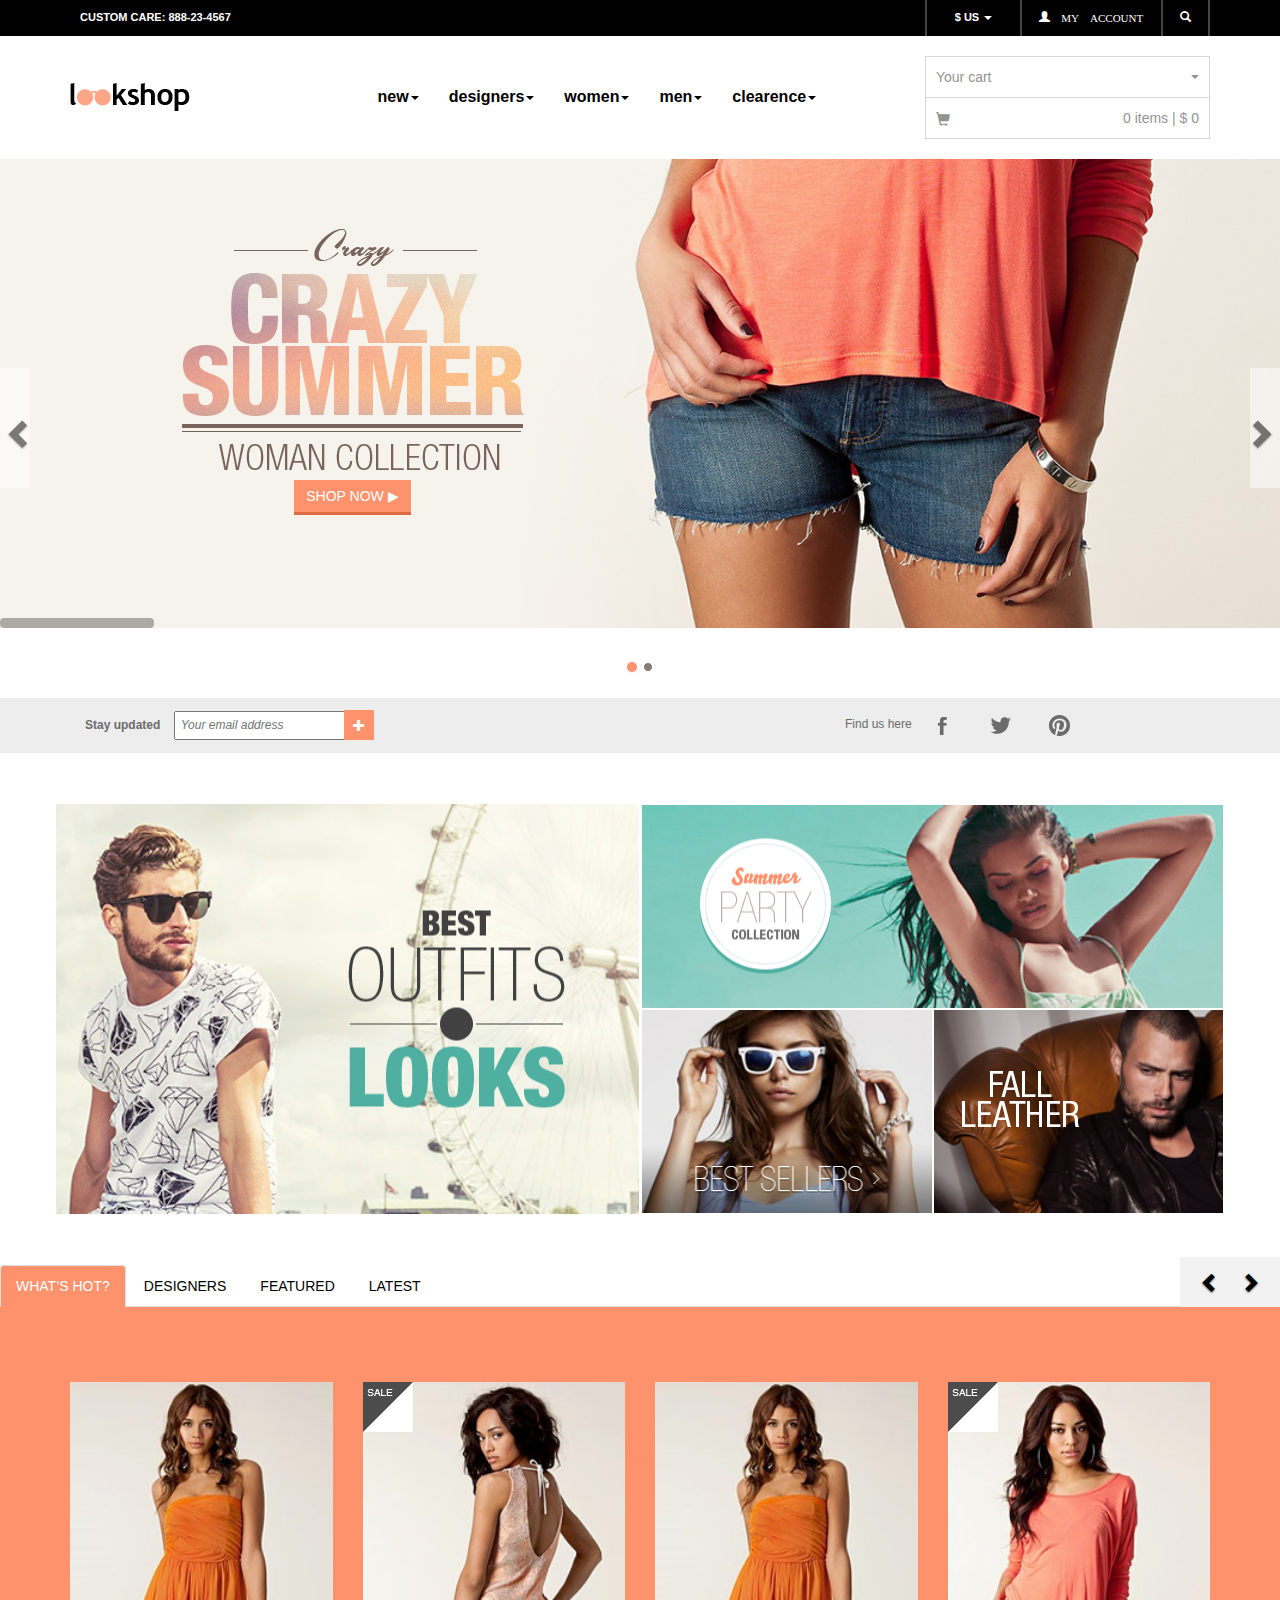
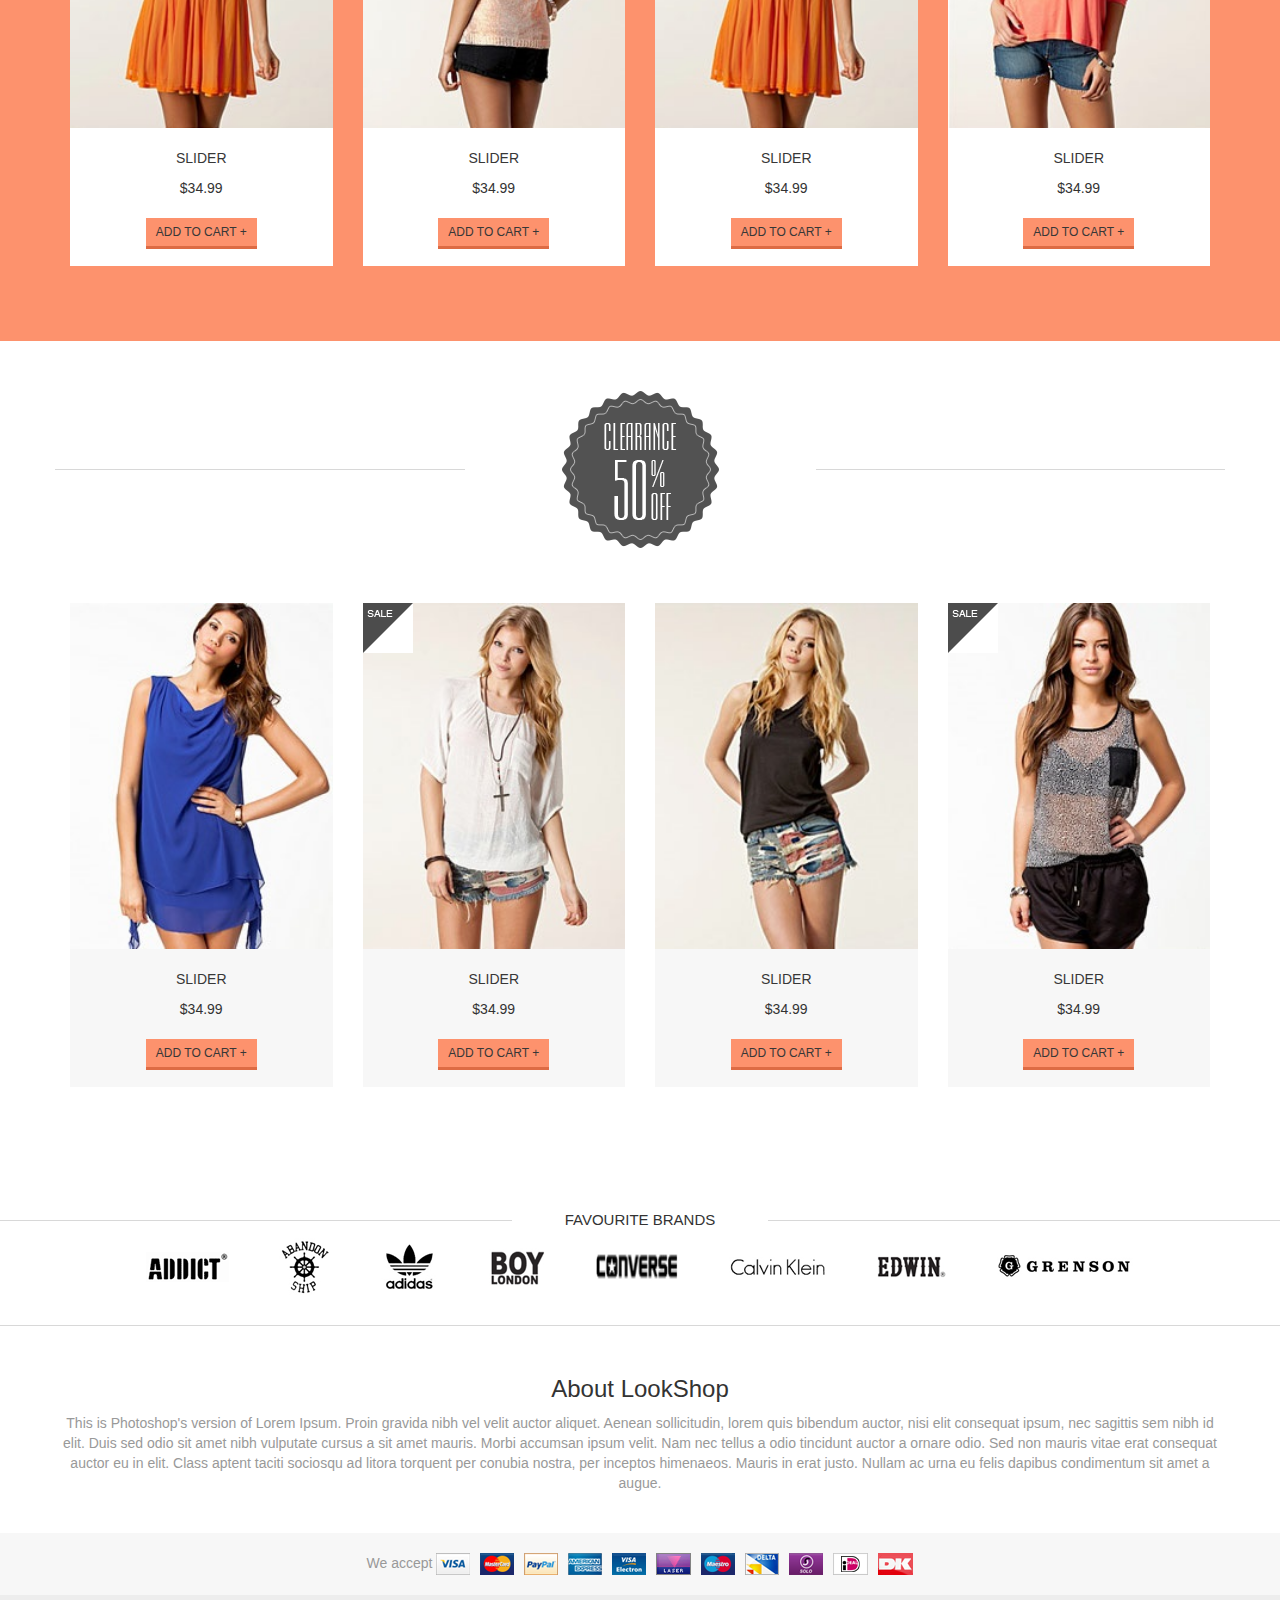
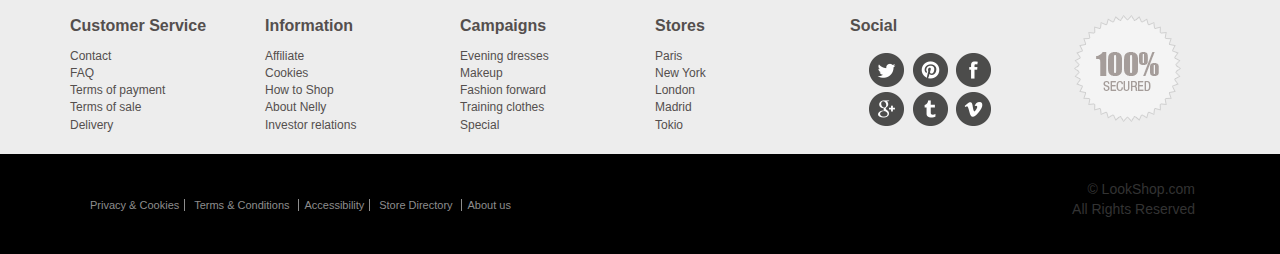
<file: index.html>
<!DOCTYPE html>
<html lang="en">
   <head>
      <meta charset="utf-8">
      <meta http-equiv="X-UA-Compatible" content="IE=edge">
      <meta name="viewport" content="width=device-width, initial-scale=1">
      <title>Lookshop</title>
      <link rel="icon" href="favicon.ico" type="image/x-icon">
      <link rel="stylesheet" type="text/css" href="css/bootstrap.min.css">
      <link rel="stylesheet" type="text/css" href="css/style.min.css">
      <!-- HTML5 shim and Respond.js for IE8 support of HTML5 elements and media queries -->
      <!-- WARNING: Respond.js doesn't work if you view the page via file:// -->
      <!--[if lt IE 9]>
      <script src="https://oss.maxcdn.com/html5shiv/3.7.3/html5shiv.min.js"></script>
      <script src="https://oss.maxcdn.com/respond/1.4.2/respond.min.js"></script>
      <![endif]-->
   </head>
   <body>
      <div class="header">
         <div class="header-top container-fluid">
            <div class="container">
               <div class="header__custom-care  col-md-3 col-sm-3 col-xs-12">
                  <span>custom care: 888-23-4567</span>
               </div>
               <div class="header-right col-md-offset-6 col-md-3 col-sm-5 col-xs-12">
                  <div class="header__currency  col-xs-4">
                     <p class="dropdown-toggle" data-toggle="dropdown" aria-haspopup="true" role="button" aria-expanded="false">$ US <span class="caret"></span></p>
                     <ul class="dropdown-menu">
                        <li><a href="#">Euro</a></li>
                        <li><a href="#">UAH</a></li>
                        <li><a href="#">Ruble</a></li>
                     </ul>
                  </div>
                  <div class="header__account col-xs-6">
                     <span class="glyphicon glyphicon-user"> my account</span>
                  </div>
                  <div class="header__search  col-xs-2">
                     <div class="glyphicon glyphicon-search ">
                     </div>
                     <form action="#" method="post">
                        <input type="search" placeholder="Search...">
                     </form>
                  </div>
               </div>
            </div>
         </div>
         <div class="header-navbar container-fluid">
            <nav class="navbar navbar-default">
               <div class="navbar__flex container center-block">
                  <!-- Brand and toggle get grouped for better mobile display -->
                  <div class="navbar__logo">
                     <a href="#">
                     <img class="" src="img/logo.png" height="28" width="120" alt="Lookshop">
                     </a>
                  </div>
                  <div class="navbar-menu ">
                     <p class="navbar-menu__text">MENU</p>
                     <button type="button" class="navbar-toggle collapsed" data-toggle="collapse" data-target="#bs-example-navbar-collapse-1" aria-expanded="false">
                     <span class="sr-only">Toggle navigation</span>
                     <span class="icon-bar"></span>
                     <span class="icon-bar"></span>
                     <span class="icon-bar"></span>
                     </button>
                  </div>
                  <!-- Collect the nav links, forms, and other content for toggling -->
                  <div class="collapse navbar-collapse" id="bs-example-navbar-collapse-1">
                     <ul class="nav navbar-nav">
                         <li class="dropdown">
                           <a href="#" class="dropdown-toggle" data-toggle="dropdown" role="button" aria-haspopup="true" aria-expanded="false">new<span class="caret"></span></a>
                           <ul class="dropdown-menu">
                              <li><a href="products.html">Action</a></li>
                              <li><a href="products.html">Another action</a></li>
                              <li><a href="products.html">Something else here</a></li>
                              <li><a href="products.html">Separated link</a></li>
                              <li><a href="products.html">One more separated link</a></li>
                           </ul>
                        </li>
                        <li class="dropdown">
                           <a href="#" class="dropdown-toggle" data-toggle="dropdown" role="button" aria-haspopup="true" aria-expanded="false">designers<span class="caret"></span></a>
                           <ul class="dropdown-menu">
                              <li><a href="products.html">Action</a></li>
                              <li><a href="products.html">Another action</a></li>
                              <li><a href="products.html">Something else here</a></li>
                              <li><a href="products.html">Separated link</a></li>
                              <li><a href="products.html">One more separated link</a></li>
                           </ul>
                        </li>
                        <li class="dropdown">
                           <a href="#" class="dropdown-toggle" data-toggle="dropdown" role="button" aria-haspopup="true" aria-expanded="false">women<span class="caret"></span></a>
                           <ul class="dropdown-menu">
                              <li><a href="products.html">Action</a></li>
                              <li><a href="products.html">Another action</a></li>
                              <li><a href="products.html">Something else here</a></li>
                              <li><a href="products.html">Separated link</a></li>
                              <li><a href="products.html">One more separated link</a></li>
                           </ul>
                        </li>
                        <li class="dropdown">
                           <a href="#" class="dropdown-toggle" data-toggle="dropdown" role="button" aria-haspopup="true" aria-expanded="false">men<span class="caret"></span></a>
                           <ul class="dropdown-menu">
                             <li><a href="products.html">Action</a></li>
                              <li><a href="products.html">Another action</a></li>
                              <li><a href="products.html">Something else here</a></li>
                              <li><a href="products.html">Separated link</a></li>
                              <li><a href="products.html">One more separated link</a></li>
                           </ul>
                        </li>
                        <li class="dropdown">
                           <a href="#" class="dropdown-toggle" data-toggle="dropdown" role="button" aria-haspopup="true" aria-expanded="false">clearence<span class="caret"></span></a>
                           <ul class="dropdown-menu">
                               <li><a href="products.html">Action</a></li>
                              <li><a href="products.html">Another action</a></li>
                              <li><a href="products.html">Something else here</a></li>
                              <li><a href="products.html">Separated link</a></li>
                              <li><a href="products.html">One more separated link</a></li>
                           </ul>
                        </li>
                     </ul>
                  </div>
                  <!-- /.navbar-collapse -->
                  <div class="header-cart container col-md-3  col-sm-4 col-xs-6">
                     <div class="block">
                        <button type="button" class="header-cart__button" data-toggle="dropdown" aria-haspopup="true" aria-expanded="false">
                        <span class="">Your cart</span>
                        <span class="caret"></span>
                        </button>
                        <div class="dropdown-menu">
                           <div class="header-cart__opened">
                              <table>
                                 <tr>
                                    <td>Пломбир с апельсиновым джемом</td>
                                    <td>1,5 кг х 200 руб.</td>
                                    <td>300 руб.</td>
                                 </tr>
                                 <tr>
                                    <td>Клубничный пломбир с присыпкой из белого шоколада</td>
                                    <td>1,5 кг х 300 руб.</td>
                                    <td>450 руб.</td>
                                 </tr>
                              </table>
                              <p class="count">Итого: 750 руб.</p>
                              <br> 
                              <button type="submit" class="">Оформить заказ</button>        
                           </div>
                        </div>
                     </div>
                     <div class="header-cart__info">
                        <span class="glyphicon glyphicon-shopping-cart"></span>
                        <span class="">0 items | $ 0</span>
                     </div>
                  </div>
               </div>
            </nav>
         </div>
         <!-- Карусель -->
         <div class="header-slider  container-fluid  hidden-xs">
            <div  class="header-slider__carousel carousel slide center-block" id="header-slider__carousel" data-ride="carousel">
               <div class="carousel-inner">
                  <!-- Слайды создаются с помощью контейнера с классом item, внутри которого помещается содержимое слайда -->
                  <!-- Индикаторы для карусели -->
                  <ol class="carousel-indicators">
                     <!-- Перейти к 0 слайду карусели с помощью соответствующего индекса data-slide-to="0" -->
                     <li data-target="#header-slider__carousel" data-slide-to="0" class="active"></li>
                     <!-- Перейти к 1 слайду карусели с помощью соответствующего индекса data-slide-to="1" -->
                     <li data-target="#header-slider__carousel" data-slide-to="1"></li>
                  </ol>
                  <!-- Слайды карусели -->
                  <!-- Слайд №1 -->
                  <div class="item  active">
                     <div class="carousel-list row">
                        <div class="carousel-item  text-center col-md-12 col-sm-12 col-xs-12">
                           <h1>Crazy winter woman collection</h1>
                           <img class="slider-image" src="img/slider-photo.png" height="440" width="1200" alt="Crazy winter">
                           <div class="slider-text">
                             <a href="products.html"> <img  src="img/slider-text.png" height="241" width="342" alt="slider-text"></a>
                              <br>
                              <a class="sales-item-button btn btn-default" href="#" role="button">SHOP NOW ▶</a>
                           </div>
                        </div>
                     </div>
                  </div>
                  <!-- Слайд №2 -->
                  <div class="item">
                     <div class="carousel-list row">
                        <div class="carousel-item  text-center col-md-12 col-sm-12 col-xs-12">
                           <h1>Crazy summer woman collection</h1>
                           <img class="slider-image" src="img/slider-photo.png" height="440" width="1200" alt="Crazy summer">
                           <div class="slider-text">
                              <a href="products.html"><img  src="img/slider-text.png" height="241" width="342" alt="slider-text"></a>
                              <br>
                              <a class="sales-item-button btn btn-default" href="#" role="button">SHOP NOW ▶</a>
                           </div>
                        </div>
                     </div>
                  </div>
                  <div class="progress"></div>
               </div>
               <!-- Навигация для карусели -->
               <!-- Кнопка, осуществляющая переход на предыдущий слайд с помощью атрибута data-slide="prev" -->
               <a class="carousel-control left" href="#header-slider__carousel" data-slide="prev">
               <span class="glyphicon glyphicon-chevron-left"></span>
               </a>
               <!-- Кнопка, осуществляющая переход на следующий слайд с помощью атрибута data-slide="next" -->
               <a class="carousel-control right" href="#header-slider__carousel" data-slide="next">
               <span class="glyphicon glyphicon-chevron-right"></span>
               </a>
            </div>
         </div>
      </div>
      <div class="contact container-fluid">
         <div class="container">
            <form class="contact__feed  col-md-4 col-sm-5 col-xs-12">
               <label class="contact__mail hidden-xs" for="input-email">Stay updated</label>
               <input type="text" class="contact__mail-input" id="input-email" placeholder="Your email address">
               <button class="glyphicon glyphicon-plus"></button>
            </form>
            <div class="contact__social col-md-offset-4 col-sm-offset-2 col-md-4  col-sm-5 col-xs-12">
               <span>Find us here</span>
               <a class="contact__icons" href="#"><img src="img/icon-facebook.png" height="18" width="9" alt="facebook"></a>
               <a class="contact__icons" href="#"><img src="img/icon-twitter.png" height="17" width="21" alt="twitter"></a>
               <a class="contact__icons" href="#"> <img src="img/icon-pinterest.png" height="21" width="22" alt="pinterest"></a>
            </div>
         </div>
      </div>
      <div class="promo  container  center-block  hidden-xs">
         <div>
            <div class="col-sm-6">
               <img class="promo-image" src="img/promo-1.jpg" height="340" width="484" alt="Clouds">
               <a href="products.html"><img class="promo-text  promo-text1" src="img/promo-text1.png" height="197" width="217" alt="promo-text"></a>
            </div>
            <div class="col-sm-6">
               <div class="row">
                  <div class="col-sm-12">
                     <img class="promo-image" src="img/promo-2.jpg" height="169" width="484" alt="Clouds">
                     <a href="products.html"><img class="promo-text  promo-text2" src="img/promo-text2.png" height="135" width="131" alt="promo-text"></a>
                  </div>
               </div>
               <div class="row">
                  <div class="col-sm-6">
                     <img class="promo-image" src="img/promo-3.jpg" height="169" width="241" alt="Clouds">
                     <a href="products.html"><img class="promo-text  promo-text3" src="img/promo-text3.png" height="27" width="185" alt="promo-text"></a>
                  </div>
                  <div class="col-sm-6">
                     <img class="promo-image" src="img/promo-4.jpg" height="169" width="241" alt="Clouds">
                     <a href="products.html"><img class="promo-text  promo-text4" src="img/promo-text4.png" height="56" width="118" alt="promo-text"></a>
                  </div>
               </div>
            </div>
         </div>
      </div>
      <div  class="sales-tabs center-block text-center">
         <ul class="nav nav-tabs center-block hidden-xs">
            <li class="active">
               <a  href="#sales-tab-1" data-toggle="tab">what’s hot?</a>
            </li>
            <li >
               <a href="#sales-tab-2" data-toggle="tab">designers</a>
            </li>
            <li>
               <a href="#sales-tab-3" data-toggle="tab">featured</a>
            </li>
            <li>
               <a href="#sales-tab-4" data-toggle="tab">latest</a>
            </li>
         </ul>
         <select class="form-control visible-xs" id="tab_selector">
            <option value="0">what’s hot?</option>
            <option value="1">designers</option>
            <option value="2">featured</option>
            <option value="3">latest</option>
         </select>
         <div class="sales-content tab-content">
            <div class="carousel-control left hidden-xs"> <span class="glyphicon glyphicon-chevron-left" aria-hidden="true"></span></div>
            <div class="carousel-control right hidden-xs"> <span class="glyphicon glyphicon-chevron-right" aria-hidden="true"></span></div>
            <div class="sales-tab tab-pane active container" id="sales-tab-1">
               <div class="sales-tab">
                  <div class="sales-tab__carousel">
                     <div class="sales-list">
                        <div class="sales-item  text-center col-md-3">
                           <a href=""><img class="badge-shopit" src="img/badge-shopit.png" height="134" width="134" alt="badge-shopit"></a>
                           <img class="center-block" src="img/slider-1.jpg" height="375" width="220" alt="crispy">
                           <div class="sales-item__info">
                              <a href="product.html">
                                 <p class="sales-item__title">slider</p>
                              </a>
                              <p class="sales-item__price">$34.99</p>
                              <a class="sales-item-button btn btn-default btn-sm" href="#" role="button">ADD TO CART +</a>
                           </div>
                        </div>
                        <div class="sales-item  text-center  col-md-3">
                           <a href=""><img class="badge-shopit" src="img/badge-shopit.png" height="134" width="134" alt="badge-shopit"></a>
                           <img class="sale-badges" src="img/sale.png" height="50" width="50" alt="sale-badges">
                           <img class="center-block" src="img/slider-2.jpg" height="375" width="220" alt="crispy">
                           <div class="sales-item__info">
                              <a href="product.html">
                                 <p class="sales-item__title">slider</p>
                              </a>
                              <p class="sales-item__price">$34.99</p>
                              <a class="sales-item-button btn btn-default btn-sm" href="#" role="button">ADD TO CART +</a>
                           </div>
                        </div>
                        <div class="sales-item  text-center  col-md-3">
                           <a href=""><img class="badge-shopit" src="img/badge-shopit.png" height="134" width="134" alt="badge-shopit"></a>
                           <img class="center-block" src="img/slider-3.jpg" height="375" width="220" alt="crispy">
                           <div class="sales-item__info">
                              <a href="product.html">
                                 <p class="sales-item__title">slider</p>
                              </a>
                              <p class="sales-item__price">$34.99</p>
                              <a class="sales-item-button btn btn-default btn-sm" href="#" role="button">ADD TO CART +</a>
                           </div>
                        </div>
                        <div class="sales-item  text-center  col-md-3">
                           <a href=""><img class="badge-shopit" src="img/badge-shopit.png" height="134" width="134" alt="badge-shopit"></a>
                           <img class="sale-badges" src="img/sale.png" height="50" width="50" alt="sale-badges">
                           <img class="center-block" src="img/slider-4.jpg" height="375" width="220" alt="crispy">
                           <div class="sales-item__info">
                              <a href="product.html">
                                 <p class="sales-item__title">slider</p>
                              </a>
                              <p class="sales-item__price">$34.99</p>
                              <a class="sales-item-button btn btn-default btn-sm" href="#" role="button">ADD TO CART +</a>
                           </div>
                        </div>
                        <div class="sales-item  text-center  col-md-3">
                           <a href=""><img class="badge-shopit" src="img/badge-shopit.png" height="134" width="134" alt="badge-shopit"></a>
                           <img class="sale-badges" src="img/sale.png" height="50" width="50" alt="sale-badges">
                           <img class="center-block" src="img/slider-2.jpg" height="375" width="220" alt="crispy">
                           <div class="sales-item__info">
                              <a href="product.html">
                                 <p class="sales-item__title">slider</p>
                              </a>
                              <p class="sales-item__price">$34.99</p>
                              <a class="sales-item-button btn btn-default btn-sm" href="#" role="button">ADD TO CART +</a>
                           </div>
                        </div>
                     </div>
                  </div>
               </div>
               <a class="button-load visible-xs-inline-block"  href="#" id="tabs1-loadmore">Load More</a>
            </div>
            <div class="sales-tab tab-pane container" id="sales-tab-2">
               <div class="sales-tab">
                  <div class="sales-tab__carousel">
                     <div class="sales-list-2">
                        <div class="sales-item  text-center col-md-3">
                           <a href=""><img class="badge-shopit" src="img/badge-shopit.png" height="134" width="134" alt="badge-shopit"></a>
                           <img class="sale-badges" src="img/sale.png" height="50" width="50" alt="sale-badges">
                           <img class="center-block" src="img/slider-3.jpg" height="375" width="220" alt="crispy">
                           <div class="sales-item__info">
                              <a href="product.html">
                                 <p class="sales-item__title">slider</p>
                              </a>
                              <p class="sales-item__price">$34.99</p>
                              <a class="sales-item-button btn btn-default btn-sm" href="#" role="button">ADD TO CART +</a>
                           </div>
                        </div>
                        <div class="sales-item  text-center  col-md-3">
                           <a href=""><img class="badge-shopit" src="img/badge-shopit.png" height="134" width="134" alt="badge-shopit"></a>
                           <img class="sale-badges" src="img/sale.png" height="50" width="50" alt="sale-badges">
                           <img class="center-block" src="img/slider-2.jpg" height="375" width="220" alt="crispy">
                           <div class="sales-item__info">
                              <a href="product.html">
                                 <p class="sales-item__title">slider</p>
                              </a>
                              <p class="sales-item__price">$34.99</p>
                              <a class="sales-item-button btn btn-default btn-sm" href="#" role="button">ADD TO CART +</a>
                           </div>
                        </div>
                        <div class="sales-item  text-center  col-md-3">
                           <a href=""><img class="badge-shopit" src="img/badge-shopit.png" height="134" width="134" alt="badge-shopit"></a>
                           <img class="center-block" src="img/slider-1.jpg" height="375" width="220" alt="crispy">
                           <div class="sales-item__info">
                              <a href="product.html">
                                 <p class="sales-item__title">slider</p>
                              </a>
                              <p class="sales-item__price">$34.99</p>
                              <a class="sales-item-button btn btn-default btn-sm" href="#" role="button">ADD TO CART +</a>
                           </div>
                        </div>
                        <div class="sales-item  text-center  col-md-3">
                           <a href=""><img class="badge-shopit" src="img/badge-shopit.png" height="134" width="134" alt="badge-shopit"></a>
                           <img class="center-block" src="img/slider-4.jpg" height="375" width="220" alt="crispy">
                           <div class="sales-item__info">
                              <a href="product.html">
                                 <p class="sales-item__title">slider</p>
                              </a>
                              <p class="sales-item__price">$34.99</p>
                              <a class="sales-item-button btn btn-default btn-sm" href="#" role="button">ADD TO CART +</a>
                           </div>
                        </div>
                        <div class="sales-item  text-center  col-md-3">
                           <a href=""><img class="badge-shopit" src="img/badge-shopit.png" height="134" width="134" alt="badge-shopit"></a>
                           <img class="sale-badges" src="img/sale.png" height="50" width="50" alt="sale-badges">
                           <img class="center-block" src="img/slider-1.jpg" height="375" width="220" alt="crispy">
                           <div class="sales-item__info">
                              <a href="product.html">
                                 <p class="sales-item__title">slider</p>
                              </a>
                              <p class="sales-item__price">$34.99</p>
                              <a class="sales-item-button btn btn-default btn-sm" href="#" role="button">ADD TO CART +</a>
                           </div>
                        </div>
                     </div>
                  </div>
               </div>
               <a class="button-load visible-xs-inline-block"  href="#" id="tabs2-loadmore">Load More</a>
            </div>
            <div class="sales-tab tab-pane container" id="sales-tab-3">
               <div class="sales-tab">
                  <div class="sales-tab__carousel">
                     <div class="sales-list-3">
                        <div class="sales-item  text-center col-md-3">
                           <a href=""><img class="badge-shopit" src="img/badge-shopit.png" height="134" width="134" alt="badge-shopit"></a>
                           <img class="sale-badges" src="img/sale.png" height="50" width="50" alt="sale-badges">
                           <img class="center-block" src="img/slider-2.jpg" height="375" width="220" alt="crispy">
                           <div class="sales-item__info">
                              <a href="product.html">
                                 <p class="sales-item__title">slider</p>
                              </a>
                              <p class="sales-item__price">$34.99</p>
                              <a class="sales-item-button btn btn-default btn-sm" href="#" role="button">ADD TO CART +</a>
                           </div>
                        </div>
                        <div class="sales-item  text-center  col-md-3">
                           <a href=""><img class="badge-shopit" src="img/badge-shopit.png" height="134" width="134" alt="badge-shopit"></a>
                           <img class="center-block" src="img/slider-3.jpg" height="375" width="220" alt="crispy">
                           <div class="sales-item__info">
                              <a href="product.html">
                                 <p class="sales-item__title">slider</p>
                              </a>
                              <p class="sales-item__price">$34.99</p>
                              <a class="sales-item-button btn btn-default btn-sm" href="#" role="button">ADD TO CART +</a>
                           </div>
                        </div>
                        <div class="sales-item  text-center  col-md-3">
                           <a href=""><img class="badge-shopit" src="img/badge-shopit.png" height="134" width="134" alt="badge-shopit"></a>
                           <img class="sale-badges" src="img/sale.png" height="50" width="50" alt="sale-badges">
                           <img class="center-block" src="img/slider-1.jpg" height="375" width="220" alt="crispy">
                           <div class="sales-item__info">
                              <a href="product.html">
                                 <p class="sales-item__title">slider</p>
                              </a>
                              <p class="sales-item__price">$34.99</p>
                              <a class="sales-item-button btn btn-default btn-sm" href="#" role="button">ADD TO CART +</a>
                           </div>
                        </div>
                        <div class="sales-item  text-center  col-md-3">
                           <a href=""><img class="badge-shopit" src="img/badge-shopit.png" height="134" width="134" alt="badge-shopit"></a>
                           <img class="center-block" src="img/slider-4.jpg" height="375" width="220" alt="crispy">
                           <div class="sales-item__info">
                              <a href="product.html">
                                 <p class="sales-item__title">slider</p>
                              </a>
                              <p class="sales-item__price">$34.99</p>
                              <a class="sales-item-button btn btn-default btn-sm" href="#" role="button">ADD TO CART +</a>
                           </div>
                        </div>
                        <div class="sales-item  text-center  col-md-3">
                           <a href=""><img class="badge-shopit" src="img/badge-shopit.png" height="134" width="134" alt="badge-shopit"></a>
                           <img class="center-block" src="img/slider-1.jpg" height="375" width="220" alt="crispy">
                           <div class="sales-item__info">
                              <a href="product.html">
                                 <p class="sales-item__title">slider</p>
                              </a>
                              <p class="sales-item__price">$34.99</p>
                              <a class="sales-item-button btn btn-default btn-sm" href="#" role="button">ADD TO CART +</a>
                           </div>
                        </div>
                     </div>
                  </div>
               </div>
               <a class="button-load visible-xs-inline-block"  href="#" id="tabs3-loadmore">Load More</a>
            </div>
            <div class="sales-tab tab-pane container" id="sales-tab-4">
               <div class="sales-tab">
                  <div class="sales-tab__carousel">
                     <div class="sales-list-4">
                        <div class="sales-item  text-center col-md-4">
                           <a href=""><img class="badge-shopit" src="img/badge-shopit.png" height="134" width="134" alt="badge-shopit"></a>
                           <img class="sale-badges" src="img/sale.png" height="50" width="50" alt="sale-badges">
                           <img class="center-block" src="img/slider-1.jpg" height="375" width="220" alt="crispy">
                           <div class="sales-item__info">
                              <a href="product.html">
                                 <p class="sales-item__title">slider</p>
                              </a>
                              <p class="sales-item__price">$34.99</p>
                              <a class="sales-item-button btn btn-default btn-sm" href="#" role="button">ADD TO CART +</a>
                           </div>
                        </div>
                        <div class="sales-item  text-center  col-md-3">
                           <a href=""><img class="badge-shopit" src="img/badge-shopit.png" height="134" width="134" alt="badge-shopit"></a>
                           <img class="center-block" src="img/slider-4.jpg" height="375" width="220" alt="crispy">
                           <div class="sales-item__info">
                              <a href="product.html">
                                 <p class="sales-item__title">slider</p>
                              </a>
                              <p class="sales-item__price">$34.99</p>
                              <a class="sales-item-button btn btn-default btn-sm" href="#" role="button">ADD TO CART +</a>
                           </div>
                        </div>
                        <div class="sales-item  text-center  col-md-3">
                           <a href=""><img class="badge-shopit" src="img/badge-shopit.png" height="134" width="134" alt="badge-shopit"></a>
                           <img class="center-block" src="img/slider-3.jpg" height="375" width="220" alt="crispy">
                           <div class="sales-item__info">
                              <a href="product.html">
                                 <p class="sales-item__title">slider</p>
                              </a>
                              <p class="sales-item__price">$34.99</p>
                              <a class="sales-item-button btn btn-default btn-sm" href="#" role="button">ADD TO CART +</a>
                           </div>
                        </div>
                        <div class="sales-item  text-center  col-md-3">
                           <a href=""><img class="badge-shopit" src="img/badge-shopit.png" height="134" width="134" alt="badge-shopit"></a>
                           <img class="center-block" src="img/slider-2.jpg" height="375" width="220" alt="crispy">
                           <div class="sales-item__info">
                              <a href="product.html">
                                 <p class="sales-item__title">slider</p>
                              </a>
                              <p class="sales-item__price">$34.99</p>
                              <a class="sales-item-button btn btn-default btn-sm" href="#" role="button">ADD TO CART +</a>
                           </div>
                        </div>
                        <div class="sales-item  text-center  col-md-3">
                           <a href=""><img class="badge-shopit" src="img/badge-shopit.png" height="134" width="134" alt="badge-shopit"></a>
                           <img class="center-block" src="img/slider-2.jpg" height="375" width="220" alt="crispy">
                           <div class="sales-item__info">
                              <a href="product.html">
                                 <p class="sales-item__title">slider</p>
                              </a>
                              <p class="sales-item__price">$34.99</p>
                              <a class="sales-item-button btn btn-default btn-sm" href="#" role="button">ADD TO CART +</a>
                           </div>
                        </div>
                     </div>
                  </div>
               </div>
               <a class="button-load visible-xs-inline-block"  href="#" id="tabs4-loadmore">Load More</a>
            </div>
         </div>
      </div>
      <div class="clearence text-center container">
         <h2 class="container"><img class="center-block" src="img/clearance-badge.png" height="157" width="157" alt="clearance-badge"></h2>
         <div class="sales-tab">
            <div class="sales-tab__carousel">
               <div class="sales-list-5">
                  <div class="sales-item  text-center col-md-3">
                     <a href=""><img class="badge-shopit" src="img/badge-shopit.png" height="134" width="134" alt="badge-shopit"></a>
                     <img class="center-block" src="img/clearance-1.jpg" height="290" width="220" alt="crispy">
                     <div class="sales-item__info">
                        <a href="product.html">
                                 <p class="sales-item__title">slider</p>
                              </a>
                        <p class="sales-item__price">$34.99</p>
                        <a class="sales-item-button btn btn-default btn-sm" href="#" role="button">ADD TO CART +</a>
                     </div>
                  </div>
                  <div class="sales-item  text-center  col-md-3">
                     <a href=""><img class="badge-shopit" src="img/badge-shopit.png" height="134" width="134" alt="badge-shopit"></a>
                     <img class="sale-badges" src="img/sale.png" height="50" width="50" alt="sale-badges">
                     <img class="center-block" src="img/clearance-2.jpg" height="290" width="220" alt="crispy">
                     <div class="sales-item__info">
                        <a href="product.html">
                                 <p class="sales-item__title">slider</p>
                              </a>
                        <p class="sales-item__price">$34.99</p>
                        <a class="sales-item-button btn btn-default btn-sm" href="#" role="button">ADD TO CART +</a>
                     </div>
                  </div>
                  <div class="sales-item  text-center  col-md-3">
                     <a href=""><img class="badge-shopit" src="img/badge-shopit.png" height="134" width="134" alt="badge-shopit"></a>
                     <img class="center-block" src="img/clearance-3.jpg" height="290" width="220" alt="crispy">
                     <div class="sales-item__info">
                        <a href="product.html">
                                 <p class="sales-item__title">slider</p>
                              </a>
                        <p class="sales-item__price">$34.99</p>
                        <a class="sales-item-button btn btn-default btn-sm" href="#" role="button">ADD TO CART +</a>
                     </div>
                  </div>
                  <div class="sales-item  text-center  col-md-3">
                     <a href=""><img class="badge-shopit" src="img/badge-shopit.png" height="134" width="134" alt="badge-shopit"></a>
                     <img class="sale-badges" src="img/sale.png" height="50" width="50" alt="sale-badges">
                     <img class="center-block" src="img/clearance-4.jpg" height="290" width="220" alt="crispy">
                     <div class="sales-item__info">
                        <a href="product.html">
                                 <p class="sales-item__title">slider</p>
                              </a>
                        <p class="sales-item__price">$34.99</p>
                        <a class="sales-item-button btn btn-default btn-sm" href="#" role="button">ADD TO CART +</a>
                     </div>
                  </div>
                  <div class="sales-item  text-center  col-md-3">
                     <a href=""><img class="badge-shopit" src="img/badge-shopit.png" height="134" width="134" alt="badge-shopit"></a>
                     <img class="sale-badges" src="img/sale.png" height="50" width="50" alt="sale-badges">
                     <img class="center-block" src="img/clearance-1.jpg" height="290" width="220" alt="crispy">
                     <div class="sales-item__info">
                        <a href="product.html">
                                 <p class="sales-item__title">slider</p>
                              </a>
                        <p class="sales-item__price">$34.99</p>
                        <a class="sales-item-button btn btn-default btn-sm" href="#" role="button">ADD TO CART +</a>
                     </div>
                  </div>
               </div>
            </div>
         </div>
         <a class="button-load visible-xs-inline-block" href="#" id="clearence-loadmore">LOAD MORE</a>
      </div>
      <div class="brands container-fluid text-center hidden-xs">
         <h2>FAVOURITE BRANDS</h2>
         <div class="brands-lists container">
            <img  src="img/brand-1.png" height="31" width="83" alt="brand">
            <img  src="img/brand-2.png" height="57" width="51" alt="brand">
            <img  src="img/brand-3.png" height="47" width="57" alt="brand">
            <img  src="img/brand-4.png" height="38" width="56" alt="brand">
            <img  src="img/brand-5.png" height="31" width="83" alt="brand">
            <img  src="img/brand-6.png" height="19" width="98" alt="brand">
            <img  src="img/brand-7.png" height="22" width="69" alt="brand">
            <img  src="img/brand-8.png" height="27" width="137" alt="brand">
         </div>
      </div>
      <div class="about container text-center hidden-xs">
         <h2>About LookShop</h2>
         <p>This is Photoshop's version  of Lorem Ipsum. Proin gravida nibh vel velit auctor aliquet. Aenean sollicitudin, lorem quis bibendum auctor, nisi elit consequat ipsum, nec sagittis sem nibh id elit. Duis sed odio sit amet nibh vulputate cursus a sit amet mauris. Morbi accumsan ipsum velit. Nam nec tellus a odio tincidunt auctor a ornare odio. Sed non  mauris vitae erat consequat auctor eu in elit. Class aptent taciti sociosqu ad litora torquent per conubia nostra, per inceptos himenaeos. Mauris in erat justo. Nullam ac urna eu felis dapibus condimentum sit amet a augue. </p>
      </div>
      <div class="payment container-fluid text-center hidden-xs">
         <span class="container">We accept <img  src="img/payment.png" height="22" width="477" alt="payment"></span>
      </div>
      <div class="footer-menu container visible-sm-inline-block visible-xs-inline-block">
         <button type="button" class="navbar-toggle collapsed" data-toggle="collapse" data-target="#footer-collapse" aria-expanded="false">
         <span class="icon-bar"></span>
         <span class="icon-bar"></span>
         <span class="icon-bar"></span>
         </button>
      </div>
      <div class="footer container-fluid collapse navbar-collapse" id="footer-collapse">
         <div class="footer-navigation container text-center">
            <div class="footer-navigation__list row">
               <div class="footer-navigation__items text-center col-md-2 col-sm-3 col-xs-6">
                  <p class="footer-navigation__title">Customer Service</p>
                  <a class="" href="#">Contact</a>
                  <a class="" href="#">FAQ</a>
                  <a class="" href="#">Terms of payment</a>
                  <a class="" href="#">Terms of sale</a>
                  <a class="" href="#">Delivery</a>
               </div>
               <div class="footer-navigation__items text-center col-md-2 col-sm-3 col-xs-6">
                  <p class="footer-navigation__title">Information</p>
                  <a class="" href="#">Affiliate</a>
                  <a class="" href="#">Cookies</a>
                  <a class="" href="#">How to Shop</a>
                  <a class="" href="#">About Nelly</a>
                  <a class="" href="#">Investor relations</a>
               </div>
               <div class="footer-navigation__items text-center col-md-2 col-sm-3 col-xs-6">
                  <p class="footer-navigation__title">Campaigns</p>
                  <a class="" href="#">Evening dresses</a>
                  <a class="" href="#">Makeup</a>
                  <a class="" href="#">Fashion forward</a>
                  <a class="" href="#">Training clothes</a>
                  <a class="" href="#">Special</a>
               </div>
               <div class="footer-navigation__items text-center col-md-2 col-sm-3 col-xs-6">
                  <p class="footer-navigation__title">Stores</p>
                  <a class="" href="#">Paris</a>
                  <a class="" href="#">New York</a>
                  <a class="" href="#">London</a>
                  <a class="" href="#">Madrid</a>
                  <a class="" href="#">Tokio</a>
               </div>
               <div class="footer-navigation__items text-center col-md-2 col-sm-3 col-xs-6">
                  <p class="footer-navigation__title">Social</p>
                  <a class="footer-navigation__social" href="#"><img src="img/icon-tw.png" height="34" width="35" alt="tw"></a>
                  <a class="footer-navigation__social" href="#"><img src="img/icon-p.png" height="34" width="35" alt="p"></a>
                  <a class="footer-navigation__social" href="#"><img src="img/icon-f.png" height="34" width="35" alt="f"></a>
                  <a class="footer-navigation__social" href="#"><img src="img/icon-google.png" height="34" width="35" alt="google"></a>
                  <a class="footer-navigation__social" href="#"><img src="img/icon-t.png" height="34" width="35" alt="t"></a>
                  <a class="footer-navigation__social" href="#"><img src="img/icon-v.png" height="34" width="35" alt="v"></a>
               </div>
               <div class="footer-navigation__items text-center col-md-2 col-sm-3 col-xs-6">
                  <img src="img/secured-badged.png" height="107" width="107" alt="secured">
               </div>
            </div>
         </div>
      </div>
      <div class="footer-bottom container-fluid">
         <div class="container">
            <div class="footer-link col-md-6 col-sm-8">
               <a class="" href="#">Privacy & Cookies</a>
               <a class="" href="#">Terms & Conditions</a>
               <a class="" href="#">Accessibility</a>
               <a class="" href="#">Store Directory</a>
               <a class="" href="#">About us</a>
            </div>
            <p class="footer-bottom__copyright col-md-offset-4 col-md-2  col-sm-offset-1 col-sm-3">© <span>LookShop.com </span> <br>All Rights Reserved</p>
         </div>
      </div>
      <script type="text/javascript" src="js/jquery-2.2.4.min.js"></script>
      <script type="text/javascript" src="js/bootstrap.min.js"></script>
      <script type="text/javascript" src="js/custom.js"></script>
    
   </body>
</html>
</file>
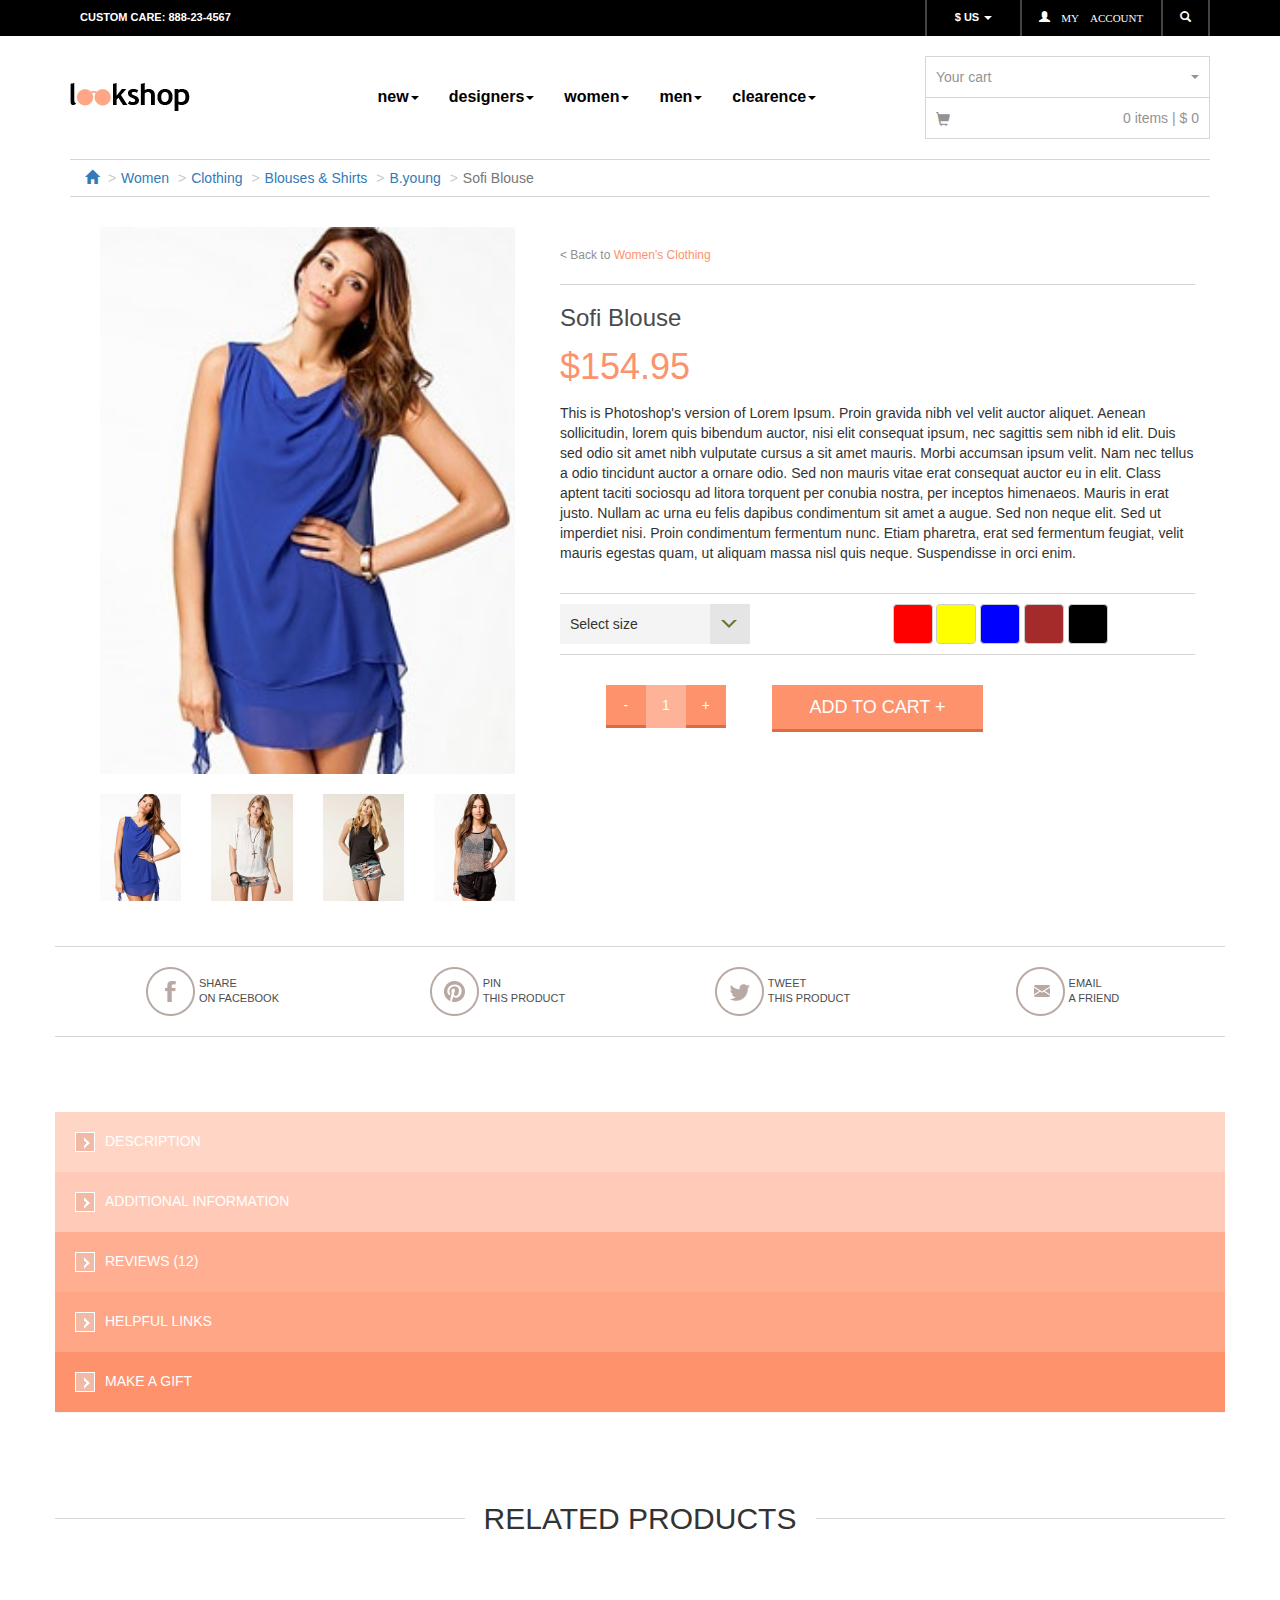
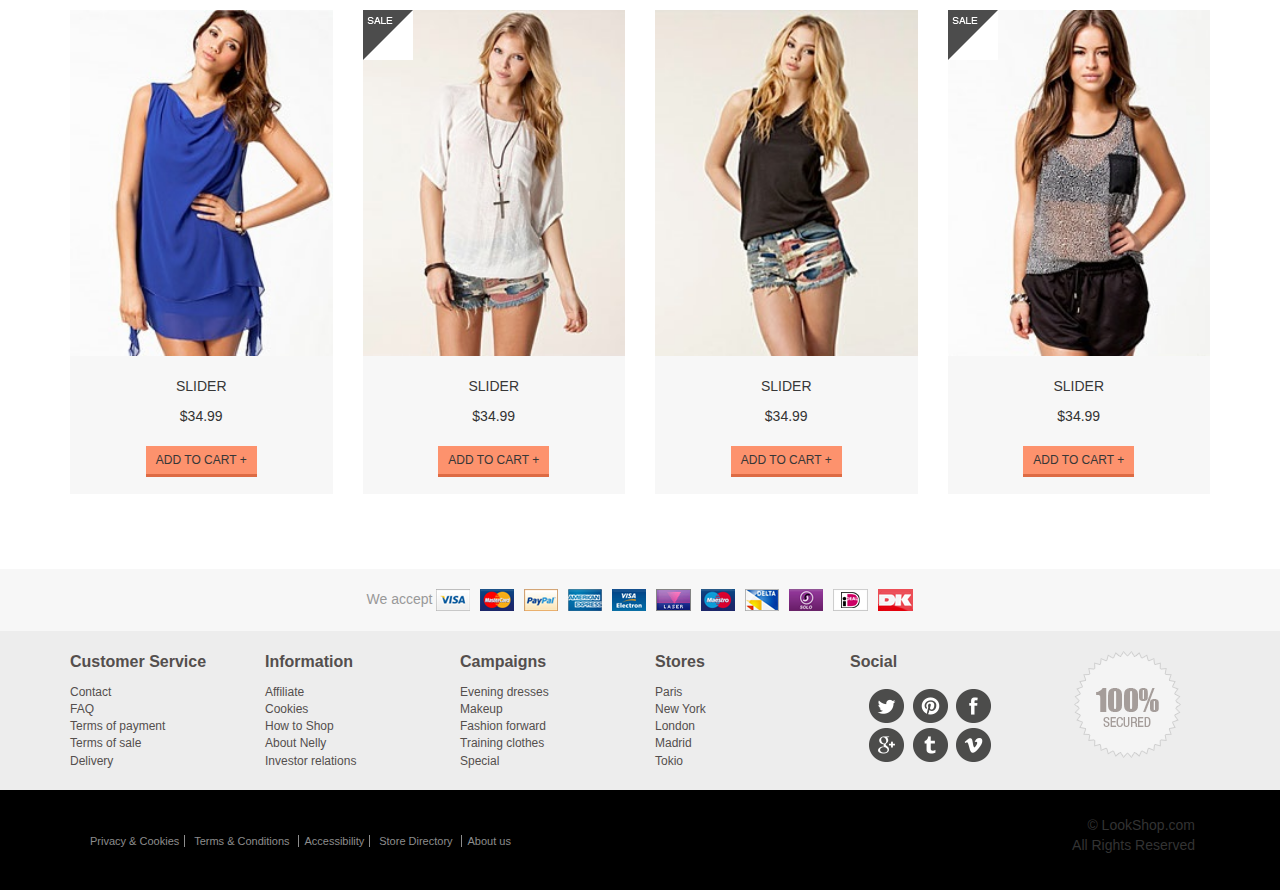
<file: product.html>
<!DOCTYPE html>
<html lang="en">
   <head>
      <meta charset="utf-8">
      <meta http-equiv="X-UA-Compatible" content="IE=edge">
      <meta name="viewport" content="width=device-width, initial-scale=1">
      <title>Lookshop</title>
      <link rel="icon" href="favicon.ico" type="image/x-icon">
      <link rel="stylesheet" type="text/css" href="css/bootstrap.min.css">
      <link rel="stylesheet" type="text/css" href="css/style.min.css">
      <!-- HTML5 shim and Respond.js for IE8 support of HTML5 elements and media queries -->
      <!-- WARNING: Respond.js doesn't work if you view the page via file:// -->
      <!--[if lt IE 9]>
      <script src="https://oss.maxcdn.com/html5shiv/3.7.3/html5shiv.min.js"></script>
      <script src="https://oss.maxcdn.com/respond/1.4.2/respond.min.js"></script>
      <![endif]-->
   </head>
   <body>
      <div class="header">
         <div class="header-top container-fluid">
            <div class="container">
               <div class="header__custom-care  col-md-3 col-sm-3 col-xs-12">
                  <span>custom care: 888-23-4567</span>
               </div>
               <div class="header-right col-md-offset-6 col-md-3 col-sm-5 col-xs-12">
                  <div class="header__currency  col-xs-4">
                     <p class="dropdown-toggle" data-toggle="dropdown" aria-haspopup="true" role="button" aria-expanded="false">$ US <span class="caret"></span></p>
                     <ul class="dropdown-menu">
                        <li><a href="#">Euro</a></li>
                        <li><a href="#">UAH</a></li>
                        <li><a href="#">Ruble</a></li>
                     </ul>
                  </div>
                  <div class="header__account col-xs-6">
                     <span class="glyphicon glyphicon-user"> my account</span>
                  </div>
                  <div class="header__search  col-xs-2">
                     <div class="glyphicon glyphicon-search ">
                     </div>
                     <form action="#" method="post">
                        <input type="search" placeholder="Search...">
                     </form>
                  </div>
               </div>
            </div>
         </div>
         <div class="header-navbar container-fluid">
            <nav class="navbar navbar-default">
               <div class="navbar__flex container center-block">
                  <!-- Brand and toggle get grouped for better mobile display -->
                  <div class="navbar__logo">
                     <a href="index.html">
                     <img src="img/logo.png" height="28" width="120" alt="Lookshop">
                     </a>
                  </div>
                  <div class="navbar-menu ">
                     <p class="navbar-menu__text">MENU</p>
                     <button type="button" class="navbar-toggle collapsed" data-toggle="collapse" data-target="#bs-example-navbar-collapse-1" aria-expanded="false">
                     <span class="sr-only">Toggle navigation</span>
                     <span class="icon-bar"></span>
                     <span class="icon-bar"></span>
                     <span class="icon-bar"></span>
                     </button>
                  </div>
                  <!-- Collect the nav links, forms, and other content for toggling -->
                  <div class="collapse navbar-collapse" id="bs-example-navbar-collapse-1">
                     <ul class="nav navbar-nav">
                        <li class="dropdown">
                           <a href="#" class="dropdown-toggle" data-toggle="dropdown" role="button" aria-haspopup="true" aria-expanded="false">new<span class="caret"></span></a>
                           <ul class="dropdown-menu">
                              <li><a href="products.html">Action</a></li>
                              <li><a href="products.html">Another action</a></li>
                              <li><a href="products.html">Something else here</a></li>
                              <li><a href="products.html">Separated link</a></li>
                              <li><a href="products.html">One more separated link</a></li>
                           </ul>
                        </li>
                        <li class="dropdown">
                           <a href="#" class="dropdown-toggle" data-toggle="dropdown" role="button" aria-haspopup="true" aria-expanded="false">designers<span class="caret"></span></a>
                           <ul class="dropdown-menu">
                              <li><a href="products.html">Action</a></li>
                              <li><a href="products.html">Another action</a></li>
                              <li><a href="products.html">Something else here</a></li>
                              <li><a href="products.html">Separated link</a></li>
                              <li><a href="products.html">One more separated link</a></li>
                           </ul>
                        </li>
                        <li class="dropdown">
                           <a href="#" class="dropdown-toggle" data-toggle="dropdown" role="button" aria-haspopup="true" aria-expanded="false">women<span class="caret"></span></a>
                           <ul class="dropdown-menu">
                              <li><a href="products.html">Action</a></li>
                              <li><a href="products.html">Another action</a></li>
                              <li><a href="products.html">Something else here</a></li>
                              <li><a href="products.html">Separated link</a></li>
                              <li><a href="products.html">One more separated link</a></li>
                           </ul>
                        </li>
                        <li class="dropdown">
                           <a href="#" class="dropdown-toggle" data-toggle="dropdown" role="button" aria-haspopup="true" aria-expanded="false">men<span class="caret"></span></a>
                           <ul class="dropdown-menu">
                             <li><a href="products.html">Action</a></li>
                              <li><a href="products.html">Another action</a></li>
                              <li><a href="products.html">Something else here</a></li>
                              <li><a href="products.html">Separated link</a></li>
                              <li><a href="products.html">One more separated link</a></li>
                           </ul>
                        </li>
                        <li class="dropdown">
                           <a href="#" class="dropdown-toggle" data-toggle="dropdown" role="button" aria-haspopup="true" aria-expanded="false">clearence<span class="caret"></span></a>
                           <ul class="dropdown-menu">
                               <li><a href="products.html">Action</a></li>
                              <li><a href="products.html">Another action</a></li>
                              <li><a href="products.html">Something else here</a></li>
                              <li><a href="products.html">Separated link</a></li>
                              <li><a href="products.html">One more separated link</a></li>
                           </ul>
                        </li>
                     </ul>
                  </div>
                  <!-- /.navbar-collapse -->
                  <div class="header-cart container col-md-3  col-sm-4 col-xs-6">
                     <div class="block">
                        <button type="button" class="header-cart__button" data-toggle="dropdown" aria-haspopup="true" aria-expanded="false">
                        <span class="">Your cart</span>
                        <span class="caret"></span>
                        </button>
                        <div class="dropdown-menu">
                           <div class="header-cart__opened">
                              <table>
                                 <tr>
                                    <td>Пломбир с апельсиновым джемом</td>
                                    <td>1,5 кг х 200 руб.</td>
                                    <td>300 руб.</td>
                                 </tr>
                                 <tr>
                                    <td>Клубничный пломбир с присыпкой из белого шоколада</td>
                                    <td>1,5 кг х 300 руб.</td>
                                    <td>450 руб.</td>
                                 </tr>
                              </table>
                              <p class="count">Итого: 750 руб.</p>
                              <br> 
                              <button type="submit" class="">Оформить заказ</button>        
                           </div>
                        </div>
                     </div>
                     <div class="header-cart__info">
                        <span class="glyphicon glyphicon-shopping-cart"></span>
                        <span class="">0 items | $ 0</span>
                     </div>
                  </div>
               </div>
            </nav>
         </div>
         <div class="container">
            <div class="breadcrumb-wrap">
               <ol class="breadcrumb ">
                  <li><a href="index.html"><span class="glyphicon glyphicon-home"></span> </a></li>
                  <li><a href="products.html">Women</a></li>
                  <li><a href="products.html">Clothing</a></li>
                  <li><a href="products.html">Blouses & Shirts</a></li>
                  <li><a href="products.html">B.young</a></li>
                  <li class="active">Sofi Blouse</li>
               </ol>
            </div>
         </div>
      </div>
      <div class="product-item  container">
         <div class="product-gallery  col-md-5 col-sm-5 col-xs-12">
            <img class="col-xs-12" id="largeImage" src="img/clearance-1.jpg" height="290" width="220" alt="1st image description" />
            <div class="product-gallery__tumbs col-sm-12" id="thumbs">
               <img class="col-xs-3" src="img/clearance-1.jpg" height="290" width="220" alt="description" />
               <img class="col-xs-3" src="img/clearance-2.jpg" height="290" width="220" alt="description" />
               <img class="col-xs-3" src="img/clearance-3.jpg" height="290" width="220" alt="description" />
               <img class="col-xs-3" src="img/clearance-4.jpg" height="290" width="220" alt="description" />
            </div>
         </div>
         <div class="product-description text-left col-md-7 col-sm-7 col-xs-12">
            <p class="product-description__breadcrumb">&lt; Back to <a href="">Women’s Clothing</a></p>
            <h2 class="product-description__title">Sofi Blouse</h2>
            <p class="product-description__price">$154.95</p>
            <p class="product-description__description">This is Photoshop's version  of Lorem Ipsum. Proin gravida nibh vel velit auctor aliquet. Aenean sollicitudin, lorem quis bibendum auctor, nisi elit consequat ipsum, nec sagittis sem nibh id elit. Duis sed odio sit amet nibh vulputate cursus a sit amet mauris. Morbi accumsan ipsum velit. Nam nec tellus a odio tincidunt auctor a ornare odio. Sed non  mauris vitae erat consequat auctor eu in elit. Class aptent taciti sociosqu ad litora torquent per conubia nostra, per inceptos himenaeos. Mauris in erat justo. Nullam ac urna eu felis dapibus condimentum sit amet a augue. Sed non neque elit. Sed ut imperdiet nisi. Proin condimentum fermentum nunc. Etiam pharetra, erat sed fermentum feugiat, velit mauris egestas quam, ut aliquam massa nisl quis neque. Suspendisse in orci enim.</p>
            <form class="product-form" method="post" id="form">
               <div class="decoration-line col-xs-12">
                  <div class="product-description__size col-sm-6 col-xs-12">
                     <div class="arrow">
                        <div class="select-arrow"></div>
                        <div class="select-arrow"></div>
                     </div>
                     <select name="size" id="product-description__size">
                        <option value="1">Select size</option>
                        <option value="2">S</option>
                        <option value="3">M</option>
                        <option value="4">L</option>
                        <option value="5">XL</option>
                     </select>
                  </div>
                  <div class="product-description__color  col-sm-6 col-xs-12 pull-right">
                     <button type="button" class="btn btn-default color color-red"></button>
                     <button type="button" class="btn btn-default  color color-yellow"></button>
                     <button type="button" class="btn btn-default  color color-blue"></button>
                     <button type="button" class="btn btn-default  color color-brown"></button>
                     <button type="button" class="btn btn-default  color color-black"></button>
                  </div>
               </div>
               <div class="counter col-md-4 col-sm-5 col-xs-12 text-center">
                  <button type="button" class="but dec">-</button>
                  <input type="text" class="field" value="1" data-min="1" data-max="20">
                  <button type="button" class="but inc">+</button>
               </div>
               <button type="submit" id="submit" class="sales-item-button btn btn-lg    col-md-4 col-sm-5 col-xs-12">ADD TO CART +</button>
            </form>
         </div>
      </div>
      <div class="share container text-center">
         <div class="col-xs-3">
            <img src="img/share-icon-facebook.png" height="49" width="49" alt="">
            <p>share<br> on facebook</p>
         </div>
         <div class="col-xs-3">
            <img src="img/share-icon-pin.png" height="49" width="49" alt="">
            <p>pin<br> this product</p>
         </div>
         <div class="col-xs-3">
            <img src="img/share-icon-twitter.png" height="49" width="49" alt="">
            <p>tweet<br> this product</p>
         </div>
         <div class="col-xs-3">
            <img src="img/share-icon-mail.png" height="49" width="49" alt="">
            <p>email<br> a friend</p>
         </div>
      </div>
      <div class="characteristic container">
         <div class="panel panel-description">
            <h4 class="panel-title">
               <a  class="panel-dropdown collapsed" data-toggle="collapse" href="#el1"><span></span>description</a>
            </h4>
            <div id="el1" class="panel-collapse collapse">
               <div class="panel-body">
                  <p class="panel-text">This is Photoshop's version  of Lorem Ipsum. Proin gravida nibh vel velit auctor aliquet. Aenean sollicitudin, lorem quis bibendum auctor, nisi elit consequat ipsum, nec sagittis sem nibh id elit. Duis sed odio sit amet nibh vulputate cursus a sit amet mauris. Morbi accumsan ipsum velit. Nam nec tellus a odio tincidunt auctor a ornare odio. </p>
               </div>
            </div>
         </div>
         <div class="panel panel-additional">
            <h4 class="panel-title">
               <a class="collapsed" data-toggle="collapse" href="#el2"><span></span>additional information</a>
            </h4>
            <div id="el2" class="panel-collapse collapse">
               <div class="panel-body">
                  <p class="panel-text">This is Photoshop's version  of Lorem Ipsum. Proin gravida nibh vel velit auctor aliquet. Aenean sollicitudin, lorem quis bibendum auctor, nisi elit consequat ipsum, nec sagittis sem nibh id elit. Duis sed odio sit amet nibh vulputate cursus a sit amet mauris. Morbi accumsan ipsum velit. Nam nec tellus a odio tincidunt auctor a ornare odio. </p>
               </div>
            </div>
         </div>
         <div class="panel panel-reviews">
            <h4 class="panel-title">
               <a  class="collapsed" data-toggle="collapse" href="#el3"><span></span>reviews (12)</a>
            </h4>
            <div id="el3" class="panel-collapse collapse">
               <div class="panel-body">
                  <p class="panel-text">This is Photoshop's version  of Lorem Ipsum. Proin gravida nibh vel velit auctor aliquet. Aenean sollicitudin, lorem quis bibendum auctor, nisi elit consequat ipsum, nec sagittis sem nibh id elit. Duis sed odio sit amet nibh vulputate cursus a sit amet mauris. Morbi accumsan ipsum velit. Nam nec tellus a odio tincidunt auctor a ornare odio. </p>
               </div>
            </div>
         </div>
         <div class="panel panel-helpful">
            <h4 class="panel-title">
               <a class="collapsed" data-toggle="collapse" href="#el4"><span></span>helpful links</a>
            </h4>
            <div id="el4" class="panel-collapse collapse">
               <div class="panel-body">
                  <p class="panel-text">This is Photoshop's version  of Lorem Ipsum. Proin gravida nibh vel velit auctor aliquet. Aenean sollicitudin, lorem quis bibendum auctor, nisi elit consequat ipsum, nec sagittis sem nibh id elit. Duis sed odio sit amet nibh vulputate cursus a sit amet mauris. Morbi accumsan ipsum velit. Nam nec tellus a odio tincidunt auctor a ornare odio. </p>
               </div>
            </div>
         </div>
         <div class="panel panel-gift">
            <h4 class="panel-title">
               <a  class="collapsed" data-toggle="collapse" href="#el5"><span></span>make a gift</a>
            </h4>
            <div id="el5" class="panel-collapse collapse">
               <div class="panel-body">
                  <p class="panel-text">This is Photoshop's version  of Lorem Ipsum. Proin gravida nibh vel velit auctor aliquet. Aenean sollicitudin, lorem quis bibendum auctor, nisi elit consequat ipsum, nec sagittis sem nibh id elit. Duis sed odio sit amet nibh vulputate cursus a sit amet mauris. Morbi accumsan ipsum velit. Nam nec tellus a odio tincidunt auctor a ornare odio. </p>
               </div>
            </div>
         </div>
      </div>
      <div class="clearence text-center container">
         <h2 class="container">RELATED PRODUCTS</h2>
         <div class="sales-tab">
            <div class="sales-tab__carousel">
               <div class="sales-lists">
                  <div class="sales-item  text-center col-sm-3 col-xs-6">
                     <a href=""><img class="badge-shopit" src="img/badge-shopit.png" height="134" width="134" alt="badge-shopit"></a>
                     <img class="center-block" src="img/clearance-1.jpg" height="290" width="220" alt="crispy">
                     <div class="sales-item__info">
                        <a href="product.html">
                                 <p class="sales-item__title">slider</p>
                              </a>
                        <p class="sales-item__price">$34.99</p>
                        <a class="sales-item-button btn btn-default btn-sm" href="#" role="button">ADD TO CART +</a>
                     </div>
                  </div>
                  <div class="sales-item  text-center  col-sm-3 col-xs-6">
                     <a href=""><img class="badge-shopit" src="img/badge-shopit.png" height="134" width="134" alt="badge-shopit"></a>
                     <img class="sale-badges" src="img/sale.png" height="50" width="50" alt="sale-badges">
                     <img class="center-block" src="img/clearance-2.jpg" height="290" width="220" alt="crispy">
                     <div class="sales-item__info">
                        <a href="product.html">
                                 <p class="sales-item__title">slider</p>
                              </a>
                        <p class="sales-item__price">$34.99</p>
                        <a class="sales-item-button btn btn-default btn-sm" href="#" role="button">ADD TO CART +</a>
                     </div>
                  </div>
                  <div class="sales-item  text-center  col-sm-3 col-xs-6">
                     <a href=""><img class="badge-shopit" src="img/badge-shopit.png" height="134" width="134" alt="badge-shopit"></a>
                     <img class="center-block" src="img/clearance-3.jpg" height="290" width="220" alt="crispy">
                     <div class="sales-item__info">
                        <a href="product.html">
                                 <p class="sales-item__title">slider</p>
                              </a>
                        <p class="sales-item__price">$34.99</p>
                        <a class="sales-item-button btn btn-default btn-sm" href="#" role="button">ADD TO CART +</a>
                     </div>
                  </div>
                  <div class="sales-item  text-center  col-sm-3 col-xs-6">
                     <a href=""><img class="badge-shopit" src="img/badge-shopit.png" height="134" width="134" alt="badge-shopit"></a>
                     <img class="sale-badges" src="img/sale.png" height="50" width="50" alt="sale-badges">
                     <img class="center-block" src="img/clearance-4.jpg" height="290" width="220" alt="crispy">
                     <div class="sales-item__info">
                        <a href="product.html">
                                 <p class="sales-item__title">slider</p>
                              </a>
                        <p class="sales-item__price">$34.99</p>
                        <a class="sales-item-button btn btn-default btn-sm" href="#" role="button">ADD TO CART +</a>
                     </div>
                  </div>
               </div>
            </div>
         </div>
      </div>
      <div class="payment container-fluid text-center hidden-xs">
         <span class="container">We accept <img  src="img/payment.png" height="22" width="477" alt="payment"></span>
      </div>
      <div class="footer-menu container visible-sm-inline-block visible-xs-inline-block">
         <button type="button" class="navbar-toggle collapsed" data-toggle="collapse" data-target="#footer-collapse" aria-expanded="false">
         <span class="icon-bar"></span>
         <span class="icon-bar"></span>
         <span class="icon-bar"></span>
         </button>
      </div>
      <div class="footer container-fluid collapse navbar-collapse" id="footer-collapse">
         <div class="footer-navigation container text-center">
            <div class="footer-navigation__list row">
               <div class="footer-navigation__items text-center col-md-2 col-sm-3 col-xs-6">
                  <p class="footer-navigation__title">Customer Service</p>
                  <a class="" href="#">Contact</a>
                  <a class="" href="#">FAQ</a>
                  <a class="" href="#">Terms of payment</a>
                  <a class="" href="#">Terms of sale</a>
                  <a class="" href="#">Delivery</a>
               </div>
               <div class="footer-navigation__items text-center col-md-2 col-sm-3 col-xs-6">
                  <p class="footer-navigation__title">Information</p>
                  <a class="" href="#">Affiliate</a>
                  <a class="" href="#">Cookies</a>
                  <a class="" href="#">How to Shop</a>
                  <a class="" href="#">About Nelly</a>
                  <a class="" href="#">Investor relations</a>
               </div>
               <div class="footer-navigation__items text-center col-md-2 col-sm-3 col-xs-6">
                  <p class="footer-navigation__title">Campaigns</p>
                  <a class="" href="#">Evening dresses</a>
                  <a class="" href="#">Makeup</a>
                  <a class="" href="#">Fashion forward</a>
                  <a class="" href="#">Training clothes</a>
                  <a class="" href="#">Special</a>
               </div>
               <div class="footer-navigation__items text-center col-md-2 col-sm-3 col-xs-6">
                  <p class="footer-navigation__title">Stores</p>
                  <a class="" href="#">Paris</a>
                  <a class="" href="#">New York</a>
                  <a class="" href="#">London</a>
                  <a class="" href="#">Madrid</a>
                  <a class="" href="#">Tokio</a>
               </div>
               <div class="footer-navigation__items text-center col-md-2 col-sm-3 col-xs-6">
                  <p class="footer-navigation__title">Social</p>
                  <a class="footer-navigation__social" href="#"><img src="img/icon-tw.png" height="34" width="35" alt="tw"></a>
                  <a class="footer-navigation__social" href="#"><img src="img/icon-p.png" height="34" width="35" alt="p"></a>
                  <a class="footer-navigation__social" href="#"><img src="img/icon-f.png" height="34" width="35" alt="f"></a>
                  <a class="footer-navigation__social" href="#"><img src="img/icon-google.png" height="34" width="35" alt="google"></a>
                  <a class="footer-navigation__social" href="#"><img src="img/icon-t.png" height="34" width="35" alt="t"></a>
                  <a class="footer-navigation__social" href="#"><img src="img/icon-v.png" height="34" width="35" alt="v"></a>
               </div>
               <div class="footer-navigation__items text-center col-md-2 col-sm-3 col-xs-6">
                  <img src="img/secured-badged.png" height="107" width="107" alt="secured">
               </div>
            </div>
         </div>
      </div>
      <div class="footer-bottom container-fluid">
         <div class="container">
            <div class="footer-link col-md-6 col-sm-8">
               <a class="" href="#">Privacy & Cookies</a>
               <a class="" href="#">Terms & Conditions</a>
               <a class="" href="#">Accessibility</a>
               <a class="" href="#">Store Directory</a>
               <a class="" href="#">About us</a>
            </div>
            <p class="footer-bottom__copyright col-md-offset-4 col-md-2  col-sm-offset-1 col-sm-3">© <span>LookShop.com </span> <br>All Rights Reserved</p>
         </div>
      </div>
      <script type="text/javascript" src="js/jquery-2.2.4.min.js"></script>
      <script type="text/javascript" src="js/bootstrap.min.js"></script>
      <script type="text/javascript" src="js/counter.js"></script>
      <script type="text/javascript" src="js/product-gallery.js"></script>
   </body>
</html>
</file>
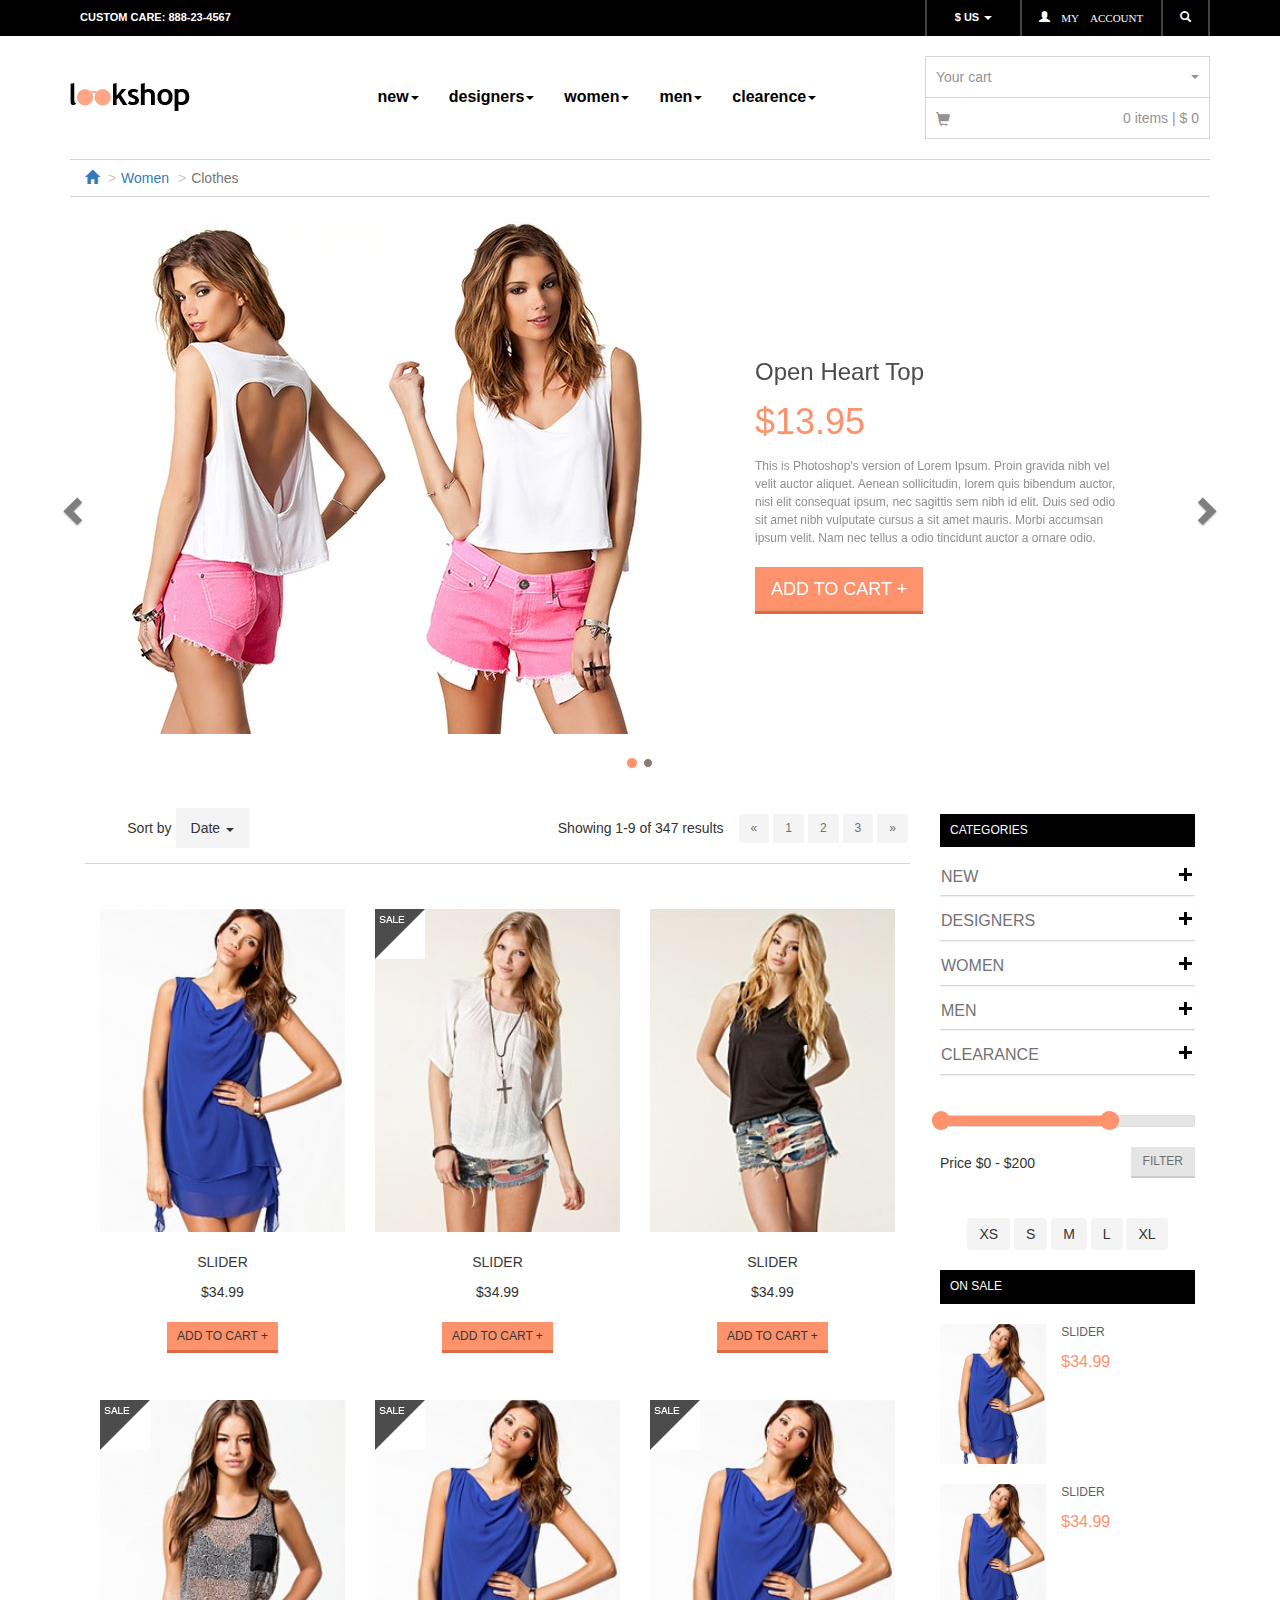
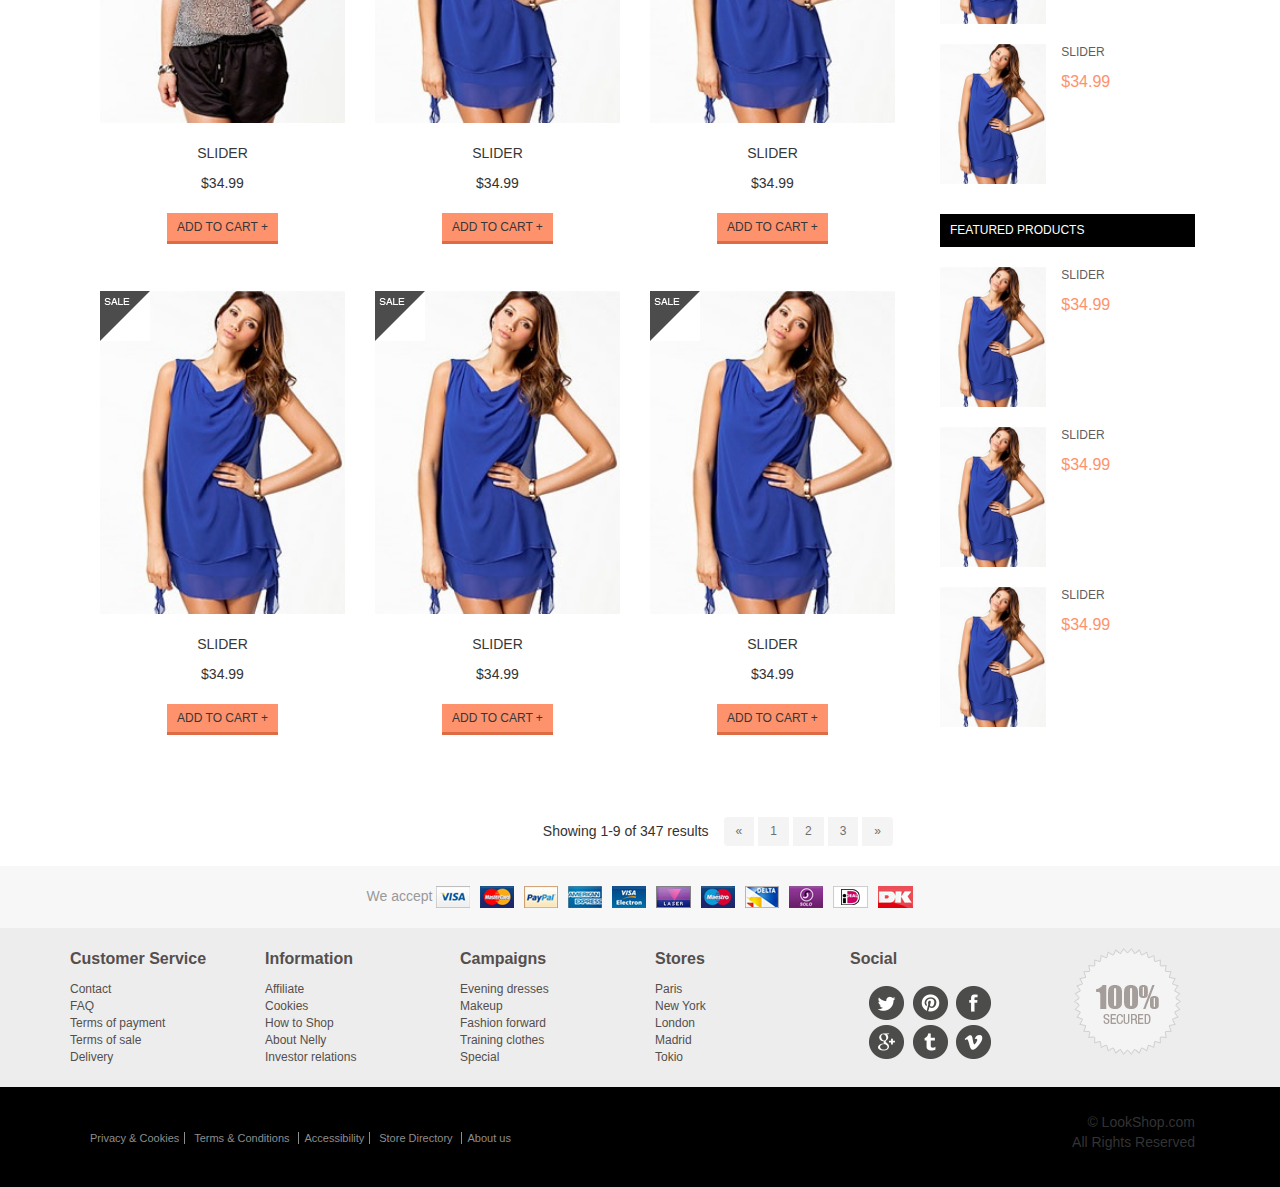
<file: products.html>
<!DOCTYPE html>
<html lang="en">
   <head>
      <meta charset="utf-8">
      <meta http-equiv="X-UA-Compatible" content="IE=edge">
      <meta name="viewport" content="width=device-width, initial-scale=1">
      <title>Lookshop</title>
      <link rel="icon" href="favicon.ico" type="image/x-icon">
      <link rel="stylesheet" type="text/css" href="css/bootstrap.min.css">
      <link rel="stylesheet" type="text/css" href="css/jquery-ui.min.css">
      <link rel="stylesheet" type="text/css" href="css/style.min.css">
      <!-- HTML5 shim and Respond.js for IE8 support of HTML5 elements and media queries -->
      <!-- WARNING: Respond.js doesn't work if you view the page via file:// -->
      <!--[if lt IE 9]>
      <script src="https://oss.maxcdn.com/html5shiv/3.7.3/html5shiv.min.js"></script>
      <script src="https://oss.maxcdn.com/respond/1.4.2/respond.min.js"></script>
      <![endif]-->
   </head>
   <body>
      <div class="header">
         <div class="header-top container-fluid">
            <div class="container">
               <div class="header__custom-care  col-md-3 col-sm-3 col-xs-12">
                  <span>custom care: 888-23-4567</span>
               </div>
               <div class="header-right col-md-offset-6 col-md-3 col-sm-5 col-xs-12">
                  <div class="header__currency  col-xs-4">
                     <p class="dropdown-toggle" data-toggle="dropdown" aria-haspopup="true" role="button" aria-expanded="false">$ US <span class="caret"></span></p>
                     <ul class="dropdown-menu">
                        <li><a href="#">Euro</a></li>
                        <li><a href="#">UAH</a></li>
                        <li><a href="#">Ruble</a></li>
                     </ul>
                  </div>
                  <div class="header__account col-xs-6">
                     <span class="glyphicon glyphicon-user"> my account</span>
                  </div>
                  <div class="header__search  col-xs-2">
                     <div class="glyphicon glyphicon-search ">
                     </div>
                     <form action="#" method="post">
                        <input type="search" placeholder="Search...">
                     </form>
                  </div>
               </div>
            </div>
         </div>
         <div class="header-navbar container-fluid">
            <nav class="navbar navbar-default">
               <div class="navbar__flex container center-block">
                  <!-- Brand and toggle get grouped for better mobile display -->
                  <div class="navbar__logo">
                     <a href="index.html">
                     <img  src="img/logo.png" height="28" width="120" alt="Lookshop">
                     </a>
                  </div>
                  <div class="navbar-menu ">
                     <p class="navbar-menu__text">MENU</p>
                     <button type="button" class="navbar-toggle collapsed" data-toggle="collapse" data-target="#bs-example-navbar-collapse-1" aria-expanded="false">
                     <span class="sr-only">Toggle navigation</span>
                     <span class="icon-bar"></span>
                     <span class="icon-bar"></span>
                     <span class="icon-bar"></span>
                     </button>
                  </div>
                  <!-- Collect the nav links, forms, and other content for toggling -->
                  <div class="collapse navbar-collapse" id="bs-example-navbar-collapse-1">
                     <ul class="nav navbar-nav">
                        <li class="dropdown">
                           <a href="#" class="dropdown-toggle" data-toggle="dropdown" role="button" aria-haspopup="true" aria-expanded="false">new<span class="caret"></span></a>
                           <ul class="dropdown-menu">
                              <li><a href="products.html">Action</a></li>
                              <li><a href="products.html">Another action</a></li>
                              <li><a href="products.html">Something else here</a></li>
                              <li><a href="products.html">Separated link</a></li>
                              <li><a href="products.html">One more separated link</a></li>
                           </ul>
                        </li>
                        <li class="dropdown">
                           <a href="#" class="dropdown-toggle" data-toggle="dropdown" role="button" aria-haspopup="true" aria-expanded="false">designers<span class="caret"></span></a>
                           <ul class="dropdown-menu">
                              <li><a href="products.html">Action</a></li>
                              <li><a href="products.html">Another action</a></li>
                              <li><a href="products.html">Something else here</a></li>
                              <li><a href="products.html">Separated link</a></li>
                              <li><a href="products.html">One more separated link</a></li>
                           </ul>
                        </li>
                        <li class="dropdown">
                           <a href="#" class="dropdown-toggle" data-toggle="dropdown" role="button" aria-haspopup="true" aria-expanded="false">women<span class="caret"></span></a>
                           <ul class="dropdown-menu">
                              <li><a href="products.html">Action</a></li>
                              <li><a href="products.html">Another action</a></li>
                              <li><a href="products.html">Something else here</a></li>
                              <li><a href="products.html">Separated link</a></li>
                              <li><a href="products.html">One more separated link</a></li>
                           </ul>
                        </li>
                        <li class="dropdown">
                           <a href="#" class="dropdown-toggle" data-toggle="dropdown" role="button" aria-haspopup="true" aria-expanded="false">men<span class="caret"></span></a>
                           <ul class="dropdown-menu">
                             <li><a href="products.html">Action</a></li>
                              <li><a href="products.html">Another action</a></li>
                              <li><a href="products.html">Something else here</a></li>
                              <li><a href="products.html">Separated link</a></li>
                              <li><a href="products.html">One more separated link</a></li>
                           </ul>
                        </li>
                        <li class="dropdown">
                           <a href="#" class="dropdown-toggle" data-toggle="dropdown" role="button" aria-haspopup="true" aria-expanded="false">clearence<span class="caret"></span></a>
                           <ul class="dropdown-menu">
                               <li><a href="products.html">Action</a></li>
                              <li><a href="products.html">Another action</a></li>
                              <li><a href="products.html">Something else here</a></li>
                              <li><a href="products.html">Separated link</a></li>
                              <li><a href="products.html">One more separated link</a></li>
                           </ul>
                        </li>
                     </ul>
                  </div>
                  <!-- /.navbar-collapse -->
                  <div class="header-cart container col-md-3  col-sm-4 col-xs-6">
                     <div class="block">
                        <button type="button" class="header-cart__button" data-toggle="dropdown" aria-haspopup="true" aria-expanded="false">
                        <span class="">Your cart</span>
                        <span class="caret"></span>
                        </button>
                        <div class="dropdown-menu">
                           <div class="header-cart__opened">
                              <table>
                                 <tr> 
                                    <td>Пломбир с апельсиновым джемом</td>
                                    <td>1,5 кг х 200 руб.</td>
                                    <td>300 руб.</td>
                                 </tr>
                                 <tr>
                                    <td>Клубничный пломбир с присыпкой из белого шоколада</td>
                                    <td>1,5 кг х 300 руб.</td>
                                    <td>450 руб.</td>
                                 </tr>
                              </table>
                              <p class="count">Итого: 750 руб.</p>
                              <br> 
                              <button type="submit" class="">Оформить заказ</button>        
                           </div>
                        </div>
                     </div>
                     <div class="header-cart__info">
                        <span class="glyphicon glyphicon-shopping-cart"></span>
                        <span class="">0 items | $ 0</span>
                     </div>
                  </div>
               </div>
            </nav>
         </div>
         <div class="container">
            <div class="breadcrumb-wrap">
               <ol class="breadcrumb ">
                  <li><a href="index.html"><span class="glyphicon glyphicon-home"></span> </a></li>
                  <li><a href="products.html">Women</a></li>
                  <li class="active">Clothes</li>
               </ol>
            </div>
         </div>
         <!-- Карусель -->
         <div class="header-slider  container">
            <div class="header-slider__carousel carousel slide center-block"  id="header-slider__carousel" data-interval="5000" data-ride="carousel">
               <div class="carousel-inner">
                  <!-- Слайды создаются с помощью контейнера с классом item, внутри которого помещается содержимое слайда -->
                  <!-- Индикаторы для карусели -->
                  <ol class="carousel-indicators">
                     <!-- Перейти к 0 слайду карусели с помощью соответствующего индекса data-slide-to="0" -->
                     <li data-target="#header-slider__carousel" data-slide-to="0" class="active"></li>
                     <!-- Перейти к 1 слайду карусели с помощью соответствующего индекса data-slide-to="1" -->
                     <li data-target="#header-slider__carousel" data-slide-to="1"></li>
                  </ol>
                  <!-- Слайды карусели -->
                  <!-- Слайд №1 -->
                  <div class="item  active">
                     <div class="carousel-list row">
                        <div class="carousel-item  text-center col-md-7 col-sm-12 col-xs-12">
                           <img  src="img/product-big.jpg" height="517" width="524" alt="slider-text">
                        </div>
                        <div class="carousel-item  text-left col-md-4 col-sm-12 col-xs-12">
                           <h2 class="product-title">Open Heart Top</h2>
                           <p class="product-price">$13.95</p>
                           <p class="product-description">This is Photoshop's version  of Lorem Ipsum. Proin gravida nibh vel velit auctor aliquet. Aenean sollicitudin, lorem quis bibendum auctor, nisi elit consequat ipsum, nec sagittis sem nibh id elit. Duis sed odio sit amet nibh vulputate cursus a sit amet mauris. Morbi accumsan ipsum velit. Nam nec tellus a odio tincidunt auctor a ornare odio. </p>
                           <a class="sales-item-button btn btn-lg" href="#" role="button">ADD TO CART +</a>
                        </div>
                     </div>
                  </div>
                  <!-- Слайд №2 -->
                  <div class="item">
                     <div class="carousel-list row">
                        <div class="carousel-item  text-center col-md-7 col-sm-12 col-xs-12">
                           <img  src="img/product-big.jpg" height="517" width="524" alt="slider-text">
                        </div>
                        <div class="carousel-item  text-left col-md-4 col-sm-12 col-xs-12">
                           <h2 class="product-title">Open Heart Top</h2>
                           <p class="product-price">$13.95</p>
                           <p class="product-description">This is Photoshop's version  of Lorem Ipsum. Proin gravida nibh vel velit auctor aliquet. Aenean sollicitudin, lorem quis bibendum auctor, nisi elit consequat ipsum, nec sagittis sem nibh id elit. Duis sed odio sit amet nibh vulputate cursus a sit amet mauris. Morbi accumsan ipsum velit. Nam nec tellus a odio tincidunt auctor a ornare odio. </p>
                           <a class="sales-item-button btn btn-lg" href="#" role="button">ADD TO CART +</a>
                        </div>
                     </div>
                  </div>
               </div>
               <!-- Навигация для карусели -->
               <!-- Кнопка, осуществляющая переход на предыдущий слайд с помощью атрибута data-slide="prev" -->
               <a class="carousel-control left" href="#header-slider__carousel" data-slide="prev">
               <span class="glyphicon glyphicon-chevron-left"></span>
               </a>
               <!-- Кнопка, осуществляющая переход на следующий слайд с помощью атрибута data-slide="next" -->
               <a class="carousel-control right" href="#header-slider__carousel" data-slide="next">
               <span class="glyphicon glyphicon-chevron-right"></span>
               </a>
            </div>
         </div>
      </div>
      <div class="products container-fluid">
         <div class="container">
            <div class="products-content col-sm-9 col-xs-12">
               <nav class="products-content__navigation   col-xs-12" aria-label="Page navigation">
                  <div class="sorting col-xs-12 col-sm-3 ">
                     <span>Sort by</span>
                     <button type="button" class="dropdown-toggle" data-toggle="dropdown" aria-haspopup="true" aria-expanded="false"><span class="sorting__text">Date</span>
                     <span class="caret"></span>
                     </button>
                     <ul class="dropdown-menu">
                        <li><a href="#">Price</a></li>
                        <li><a href="#">Ratio</a></li>
                     </ul>
                  </div>
                  <div class="pages col-xs-12 col-sm-offset-2 col-sm-7 ">
                     <span>Showing 1-9 of 347 results</span>
                     <ul class="pagination">
                        <li class="disabled">
                           <a href="#" aria-label="Previous">
                           <span aria-hidden="true">&laquo;</span>
                           </a>
                        </li>
                        <li><a href="#">1</a></li>
                        <li><a href="#">2</a></li>
                        <li><a href="#">3</a></li>
                        <li>
                           <a href="#" aria-label="Next">
                           <span aria-hidden="true">&raquo;</span>
                           </a>
                        </li>
                     </ul>
                  </div>
               </nav>
               <div class="sales-tab col-xs-12">
                  <div class="sales-tab-carousel">
                     <div class="sales-lists">
                        <div class="sales-item  text-center col-md-4 col-sm-6 col-xs-12">
                           <a href=""><img class="badge-shopit" src="img/badge-shopit.png" height="134" width="134" alt="badge-shopit"></a>
                           <img class="center-block" src="img/clearance-1.jpg" height="290" width="220" alt="crispy">
                           <div class="sales-item__info">
                              <a href="product.html">
                                 <p class="sales-item__title">slider</p>
                              </a>
                              <p class="sales-item__price">$34.99</p>
                              <a class="sales-item-button btn btn-default btn-sm" href="#" role="button">ADD TO CART +</a>
                           </div>
                        </div>
                        <div class="sales-item  text-center col-md-4 col-sm-6 col-xs-12">
                           <a href=""><img class="badge-shopit" src="img/badge-shopit.png" height="134" width="134" alt="badge-shopit"></a>
                           <img class="sale-badges" src="img/sale.png" height="50" width="50" alt="sale-badges">
                           <img class="center-block" src="img/clearance-2.jpg" height="290" width="220" alt="crispy">
                           <div class="sales-item__info">
                              <a href="product.html">
                                 <p class="sales-item__title">slider</p>
                              </a>
                              <p class="sales-item__price">$34.99</p>
                              <a class="sales-item-button btn btn-default btn-sm" href="#" role="button">ADD TO CART +</a>
                           </div>
                        </div>
                        <div class="sales-item  text-center col-md-4 col-sm-6 col-xs-12">
                           <a href=""><img class="badge-shopit" src="img/badge-shopit.png" height="134" width="134" alt="badge-shopit"></a>
                           <img class="center-block" src="img/clearance-3.jpg" height="290" width="220" alt="crispy">
                           <div class="sales-item__info">
                              <a href="product.html">
                                 <p class="sales-item__title">slider</p>
                              </a>
                              <p class="sales-item__price">$34.99</p>
                              <a class="sales-item-button btn btn-default btn-sm" href="#" role="button">ADD TO CART +</a>
                           </div>
                        </div>
                        <div class="sales-item  text-center col-md-4 col-sm-6 col-xs-12">
                           <a href=""><img class="badge-shopit" src="img/badge-shopit.png" height="134" width="134" alt="badge-shopit"></a>
                           <img class="sale-badges" src="img/sale.png" height="50" width="50" alt="sale-badges">
                           <img class="center-block" src="img/clearance-4.jpg" height="290" width="220" alt="crispy">
                           <div class="sales-item__info">
                              <a href="product.html">
                                 <p class="sales-item__title">slider</p>
                              </a>
                              <p class="sales-item__price">$34.99</p>
                              <a class="sales-item-button btn btn-default btn-sm" href="#" role="button">ADD TO CART +</a>
                           </div>
                        </div>
                        <div class="sales-item  text-center col-md-4 col-sm-6 col-xs-12">
                           <a href=""><img class="badge-shopit" src="img/badge-shopit.png" height="134" width="134" alt="badge-shopit"></a>
                           <img class="sale-badges" src="img/sale.png" height="50" width="50" alt="sale-badges">
                           <img class="center-block" src="img/clearance-1.jpg" height="290" width="220" alt="crispy">
                           <div class="sales-item__info">
                              <a href="product.html">
                                 <p class="sales-item__title">slider</p>
                              </a>
                              <p class="sales-item__price">$34.99</p>
                              <a class="sales-item-button btn btn-default btn-sm" href="#" role="button">ADD TO CART +</a>
                           </div>
                        </div>
                        <div class="sales-item  text-center col-md-4 col-sm-6 col-xs-12">
                           <a href=""><img class="badge-shopit" src="img/badge-shopit.png" height="134" width="134" alt="badge-shopit"></a>
                           <img class="sale-badges" src="img/sale.png" height="50" width="50" alt="sale-badges">
                           <img class="center-block" src="img/clearance-1.jpg" height="290" width="220" alt="crispy">
                           <div class="sales-item__info">
                              <a href="product.html">
                                 <p class="sales-item__title">slider</p>
                              </a>
                              <p class="sales-item__price">$34.99</p>
                              <a class="sales-item-button btn btn-default btn-sm" href="#" role="button">ADD TO CART +</a>
                           </div>
                        </div>
                        <div class="sales-item  text-center col-md-4 col-sm-6 col-xs-12">
                           <a href=""><img class="badge-shopit" src="img/badge-shopit.png" height="134" width="134" alt="badge-shopit"></a>
                           <img class="sale-badges" src="img/sale.png" height="50" width="50" alt="sale-badges">
                           <img class="center-block" src="img/clearance-1.jpg" height="290" width="220" alt="crispy">
                           <div class="sales-item__info">
                              <a href="product.html">
                                 <p class="sales-item__title">slider</p>
                              </a>
                              <p class="sales-item__price">$34.99</p>
                              <a class="sales-item-button btn btn-default btn-sm" href="#" role="button">ADD TO CART +</a>
                           </div>
                        </div>
                        <div class="sales-item  text-center col-md-4 col-sm-6 col-xs-12">
                           <a href=""><img class="badge-shopit" src="img/badge-shopit.png" height="134" width="134" alt="badge-shopit"></a>
                           <img class="sale-badges" src="img/sale.png" height="50" width="50" alt="sale-badges">
                           <img class="center-block" src="img/clearance-1.jpg" height="290" width="220" alt="crispy">
                           <div class="sales-item__info">
                              <a href="product.html">
                                 <p class="sales-item__title">slider</p>
                              </a>
                              <p class="sales-item__price">$34.99</p>
                              <a class="sales-item-button btn btn-default btn-sm" href="#" role="button">ADD TO CART +</a>
                           </div>
                        </div>
                        <div class="sales-item  text-center col-md-4 col-sm-6 col-xs-12">
                           <a href=""><img class="badge-shopit" src="img/badge-shopit.png" height="134" width="134" alt="badge-shopit"></a>
                           <img class="sale-badges" src="img/sale.png" height="50" width="50" alt="sale-badges">
                           <img class="center-block" src="img/clearance-1.jpg" height="290" width="220" alt="crispy">
                           <div class="sales-item__info">
                              <a href="product.html">
                                 <p class="sales-item__title">slider</p>
                              </a>
                              <p class="sales-item__price">$34.99</p>
                              <a class="sales-item-button btn btn-default btn-sm" href="#" role="button">ADD TO CART +</a>
                           </div>
                        </div>
                     </div>
                  </div>
               </div>
               <nav class="col-xs-12" aria-label="Page navigation">
                  <div class="pages col-xs-12">
                     <span>Showing 1-9 of 347 results</span>
                     <ul class="pagination">
                        <li class="disabled">
                           <a href="#" aria-label="Previous">
                           <span aria-hidden="true">&laquo;</span>
                           </a>
                        </li>
                        <li><a href="#">1</a></li>
                        <li><a href="#">2</a></li>
                        <li><a href="#">3</a></li>
                        <li>
                           <a href="#" aria-label="Next">
                           <span aria-hidden="true">&raquo;</span>
                           </a>
                        </li>
                     </ul>
                  </div>
               </nav>
            </div>
            <div class="products-side col-sm-3 col-xs-12">
               <div class="categories">
                  <h2 class="products-side__title">CATEGORIES</h2>
                  <div class="categories__filter  panel-group">
                     <div class="panel">
                        <h4 class="panel-title">
                           <a class="collapsed" data-toggle="collapse" href="#el1">new <span class="panel-title__figure pull-right"></span></a>
                        </h4>
                        <div id="el1" class="panel-collapse collapse ">
                           <div class="panel-body">
                              <label for="checkbox-new1" class="checkbox-label">
                              <input type="checkbox" name="checkbox-1" class="checkbox-input" id="checkbox-new1" >
                              <span>new 1</span>
                              </label>
                              <label for="checkbox-new2" class="checkbox-label">
                              <input type="checkbox" name="checkbox-2" class="checkbox-input" id="checkbox-new2" >
                              <span>new 2</span>
                              </label>
                           </div>
                        </div>
                     </div>
                     <div class="panel">
                        <h4 class="panel-title">
                           <a class="collapsed" data-toggle="collapse" href="#el2">designers <span class="panel-title__figure pull-right"></span></a>
                        </h4>
                        <div id="el2" class="panel-collapse collapse ">
                           <div class="panel-body">
                              <label for="checkbox-designers1" class="checkbox-label">
                              <input type="checkbox" name="checkbox-1" class="checkbox-input" id="checkbox-designers1" >
                              <span>designers 1</span>
                              </label>
                              <label for="checkbox-designers2" class="checkbox-label">
                              <input type="checkbox" name="checkbox-1" class="checkbox-input" id="checkbox-designers2" >
                              <span>designers 2</span>
                              </label>
                           </div>
                        </div>
                     </div>
                     <div class="panel">
                        <h4 class="panel-title">
                           <a class="collapsed" data-toggle="collapse" href="#el3">women <span class="panel-title__figure pull-right"></span></a>
                        </h4>
                        <div id="el3" class="panel-collapse collapse ">
                           <div class="panel-body">
                              <label for="checkbox-women1" class="checkbox-label">
                              <input type="checkbox" name="checkbox-1" class="checkbox-input" id="checkbox-women1" >
                              <span>women 1</span>
                              </label>
                              <label for="checkbox-women2" class="checkbox-label">
                              <input type="checkbox" name="checkbox-2" class="checkbox-input" id="checkbox-women2" >
                              <span>women 1</span>
                              </label>
                           </div>
                        </div>
                     </div>
                     <div class="panel">
                        <h4 class="panel-title">
                           <a class="collapsed" data-toggle="collapse"  href="#el4">men <span class="panel-title__figure pull-right"></span></a>
                        </h4>
                        <div id="el4" class="panel-collapse collapse ">
                           <div class="panel-body">
                              <label for="checkbox-men1" class="checkbox-label">
                              <input type="checkbox" name="checkbox-1" class="checkbox-input" id="checkbox-men1" >
                              <span>men 1</span>
                              </label>
                              <label for="checkbox-men2" class="checkbox-label">
                              <input type="checkbox" name="checkbox-2" class="checkbox-input" id="checkbox-men2" >
                              <span>men 1</span>
                              </label>
                           </div>
                        </div>
                     </div>
                     <div class="panel">
                        <h4 class="panel-title">
                           <a class="collapsed" data-toggle="collapse" href="#el5">clearance <span class="panel-title__figure pull-right"></span></a>
                        </h4>
                        <div id="el5" class="panel-collapse collapse ">
                           <div class="panel-body">
                              <label for="checkbox-clearance1" class="checkbox-label">
                              <input type="checkbox" name="checkbox-1" class="checkbox-input" id="checkbox-clearance1" >
                              <span>clearance 1</span>
                              </label>
                              <label for="checkbox-clearance2" class="checkbox-label">
                              <input type="checkbox" name="checkbox-2" class="checkbox-input" id="checkbox-clearance2" >
                              <span>clearance 2</span>
                              </label>
                           </div>
                        </div>
                     </div>
                  </div>
                  <div class="categories__price">
                     <form class="categories-form" method="post" id="form">
                        <div class="col-sm-12" id="categories__price-range"></div>
                        <div class="categories-group ">
                           <span>Price $<span id="pricemin">0</span> - $<span id="pricemax">200</span></span>
                           <button type="submit" id="submit" class="btn btn-primary">Filter</button>
                        </div>
                     </form>
                  </div>
                  <div class="categories__size">
                     <button type="button" class="btn btn-default">XS</button>
                     <button type="button" class="btn btn-default">S</button>
                     <button type="button" class="btn btn-default">M</button>
                     <button type="button" class="btn btn-default">L</button>
                     <button type="button" class="btn btn-default">XL</button>
                  </div>
               </div>
               <div class="onsale hidden-xs">
                  <h2 class="products-side__title">ON SALE</h2>
                  <div class="product-item  row">
                     <div class="product-item__image  col-md-5">
                        <img  src="img/clearance-1.jpg" height="290" width="220" alt="sale-badges">
                     </div>
                     <div class="product-item__info col-md-7">
                        <a href="product.html">
                           <p class="product-item__title">slider</p>
                        </a>
                        <p class="product-item__price">$34.99</p>
                     </div>
                  </div>
                  <div class="product-item  row">
                     <div class="product-item__image  col-md-5">
                        <img  src="img/clearance-1.jpg" height="290" width="220" alt="sale-badges">
                     </div>
                     <div class="product-item__info col-md-7">
                        <a href="product.html">
                           <p class="product-item__title">slider</p>
                        </a>
                        <p class="product-item__price">$34.99</p>
                     </div>
                  </div>
                  <div class="product-item  row">
                     <div class="product-item__image  col-md-5">
                        <img  src="img/clearance-1.jpg" height="290" width="220" alt="sale-badges">
                     </div>
                     <div class="product-item__info col-md-7">
                        <a href="product.html">
                           <p class="product-item__title">slider</p>
                        </a>
                        <p class="product-item__price">$34.99</p>
                     </div>
                  </div>
               </div>
               <div class="featured hidden-xs">
                  <h2 class="products-side__title">FEATURED PRODUCTS</h2>
                  <div class="product-item  row">
                     <div class="product-item__image  col-md-5">
                        <img  src="img/clearance-1.jpg" height="290" width="220" alt="sale-badges">
                     </div>
                     <div class="product-item__info col-md-7">
                        <a href="product.html">
                           <p class="product-item__title">slider</p>
                        </a>
                        <p class="product-item__price">$34.99</p>
                     </div>
                  </div>
                  <div class="product-item  row">
                     <div class="product-item__image  col-md-5">
                        <img  src="img/clearance-1.jpg" height="290" width="220" alt="sale-badges">
                     </div>
                     <div class="product-item__info col-md-7">
                        <a href="product.html">
                           <p class="product-item__title">slider</p>
                        </a>
                        <p class="product-item__price">$34.99</p>
                     </div>
                  </div>
                  <div class="product-item  row">
                     <div class="product-item__image  col-md-5">
                        <img  src="img/clearance-1.jpg" height="290" width="220" alt="sale-badges">
                     </div>
                     <div class="product-item__info col-md-7">
                        <a href="product.html">
                           <p class="product-item__title">slider</p>
                        </a>
                        <p class="product-item__price">$34.99</p>
                     </div>
                  </div>
               </div>
            </div>
         </div>
      </div>
      <div class="payment container-fluid text-center hidden-xs">
         <span class="container">We accept <img  src="img/payment.png" height="22" width="477" alt="payment"></span>
      </div>
      <div class="footer-menu container visible-sm-inline-block visible-xs-inline-block">
         <button type="button" class="navbar-toggle collapsed" data-toggle="collapse" data-target="#footer-collapse" aria-expanded="false">
         <span class="icon-bar"></span>
         <span class="icon-bar"></span>
         <span class="icon-bar"></span>
         </button>
      </div>
      <div class="footer container-fluid collapse navbar-collapse" id="footer-collapse">
         <div class="footer-navigation container text-center">
            <div class="footer-navigation__list row">
               <div class="footer-navigation__items text-center col-md-2 col-sm-3 col-xs-6">
                  <p class="footer-navigation__title">Customer Service</p>
                  <a class="" href="#">Contact</a>
                  <a class="" href="#">FAQ</a>
                  <a class="" href="#">Terms of payment</a>
                  <a class="" href="#">Terms of sale</a>
                  <a class="" href="#">Delivery</a>
               </div>
               <div class="footer-navigation__items text-center col-md-2 col-sm-3 col-xs-6">
                  <p class="footer-navigation__title">Information</p>
                  <a class="" href="#">Affiliate</a>
                  <a class="" href="#">Cookies</a>
                  <a class="" href="#">How to Shop</a>
                  <a class="" href="#">About Nelly</a>
                  <a class="" href="#">Investor relations</a>
               </div>
               <div class="footer-navigation__items text-center col-md-2 col-sm-3 col-xs-6">
                  <p class="footer-navigation__title">Campaigns</p>
                  <a class="" href="#">Evening dresses</a>
                  <a class="" href="#">Makeup</a>
                  <a class="" href="#">Fashion forward</a>
                  <a class="" href="#">Training clothes</a>
                  <a class="" href="#">Special</a>
               </div>
               <div class="footer-navigation__items text-center col-md-2 col-sm-3 col-xs-6">
                  <p class="footer-navigation__title">Stores</p>
                  <a class="" href="#">Paris</a>
                  <a class="" href="#">New York</a>
                  <a class="" href="#">London</a>
                  <a class="" href="#">Madrid</a>
                  <a class="" href="#">Tokio</a>
               </div>
               <div class="footer-navigation__items text-center col-md-2 col-sm-3 col-xs-6">
                  <p class="footer-navigation__title">Social</p>
                  <a class="footer-navigation__social" href="#"><img src="img/icon-tw.png" height="34" width="35" alt="tw"></a>
                  <a class="footer-navigation__social" href="#"><img src="img/icon-p.png" height="34" width="35" alt="p"></a>
                  <a class="footer-navigation__social" href="#"><img src="img/icon-f.png" height="34" width="35" alt="f"></a>
                  <a class="footer-navigation__social" href="#"><img src="img/icon-google.png" height="34" width="35" alt="google"></a>
                  <a class="footer-navigation__social" href="#"><img src="img/icon-t.png" height="34" width="35" alt="t"></a>
                  <a class="footer-navigation__social" href="#"><img src="img/icon-v.png" height="34" width="35" alt="v"></a>
               </div>
               <div class="footer-navigation__items text-center col-md-2 col-sm-3 col-xs-6">
                  <img src="img/secured-badged.png" height="107" width="107" alt="secured">
               </div>
            </div>
         </div>
      </div>
      <div class="footer-bottom container-fluid">
         <div class="container">
            <div class="footer-link col-md-6 col-sm-8">
               <a class="" href="#">Privacy & Cookies</a>
               <a class="" href="#">Terms & Conditions</a>
               <a class="" href="#">Accessibility</a>
               <a class="" href="#">Store Directory</a>
               <a class="" href="#">About us</a>
            </div>
            <p class="footer-bottom__copyright col-md-offset-4 col-md-2  col-sm-offset-1 col-sm-3">© <span>LookShop.com </span> <br>All Rights Reserved</p>
         </div>
      </div>
      <script type="text/javascript" src="js/jquery-2.2.4.min.js"></script>
      <script type="text/javascript" src="js/bootstrap.min.js"></script>
      <script type="text/javascript" src="js/jquery-ui.min.js"></script>
      <script type="text/javascript" src="js/input-range.js"></script>

   </body>
</html>
</file>
<file: css/style.min.css>
.header-top{background:#000;color:#fff;font-size:11px;font-weight:700;text-transform:uppercase}.header-top .container:after,.header-top .container:before,.header-top:after,.header-top:before,.navbar__flex:after,.navbar__flex:before{content:none}.header-top .container{display:flex;flex-wrap:wrap;justify-content:space-between}.header-top .header-right{padding:0}.header__custom-care{padding:10px}.header__currency{border-left:2px solid #444;text-align:center}.header__currency:hover{cursor:pointer}.header__currency p{margin:0;padding:10px}.header__account,.header__search{border-right:2px solid #444;padding:10px;text-align:center}.header__account{border-left:2px solid #444}.header__search{position:relative}.header__search form{display:none;top:10px;left:0;position:absolute;z-index:111;color:#000}.header__search:hover form{display:block}.navbar{display:flex;padding:20px 0;margin-bottom:0;border:none;background-color:#fff}.navbar__flex{display:flex;flex-wrap:wrap;align-items:center;justify-content:space-between}.navbar__flex .header-cart{margin:0}.header-slider h1,.navbar__flex .navbar-menu p{display:none}.navbar__flex .navbar-menu .icon-bar{background:#fff}.navbar-default .navbar-toggle{border-color:transparent}.navbar-default .navbar-toggle:focus,.navbar-default .navbar-toggle:hover{border:none;background-color:transparent}.navbar-default .navbar-nav>li>a{font-size:16px;font-weight:700;color:#000;padding:10px 15px;border-radius:5px}.navbar-default .navbar-nav>li>a:hover{color:#000;background:#ccc}.navbar-default .navbar-nav>.active>a{color:#fff;background:#000}.header-cart{padding:0}.header-cart__button,.header-cart__info{display:flex;justify-content:space-between;align-items:center;padding:10px;width:100%;border:1px solid #d6d6d6;color:#949393;background:0 0}.header-cart__info{border-top:none}.header-slider{padding:0}.header-slider .slider-image,.product-item__image img,.progress{width:100%;height:auto}.header-slider .carousel-inner{padding-bottom:60px}.progress{bottom:10px;left:0;margin-bottom:0;height:10px;background:#000;opacity:.3}.carousel-item,.progress{position:relative}.carousel-item .slider-text{position:absolute;top:15%;left:15%}.carousel-item .slider-text:hover{cursor:pointer}.carousel-control{color:#000;top:50%;height:120px;width:30px;transform:translateY(-50%)}.carousel-control span{font-size:20px}.carousel-control.left,.carousel-control.right{background:0 0;background:#fff}.carousel-indicators{bottom:10px}.carousel-indicators li{background:#867a76}.carousel-indicators .active,.contact button{background:#fd926d}.contact{background:#ededed;color:#6c6c6c;font-size:12px}.contact__feed{line-height:55px}.contact__feed label{margin-bottom:0}.contact__mail-input{padding:5px;margin-left:10px;font-style:italic;line-height:15px}.contact button{padding:9px;color:#fff;border:none;margin-left:-4px;top:2px}.contact__icons{display:inline-block;text-align:center;vertical-align:middle;width:55px;height:53px;line-height:55px}.contact__icons:hover{background:#fff}.promo{padding:50px 0}.promo .col-md-12,.promo .col-md-6,.promo .col-sm-12,.promo .col-sm-6{padding:0;border:1px solid #fff}.promo .col-md-12 .row,.promo .col-md-6 .row,.promo .col-sm-12 .row,.promo .col-sm-6 .row{margin:0}.promo .promo-image{width:100%;height:auto;position:relative}.promo .promo-text{position:absolute}.promo .promo-text1,.promo .promo-text2{top:50%;left:50%;transform:translateY(-50%)}.promo .promo-text2{left:10%}.promo .promo-text3{bottom:10%;left:50%;transform:translateX(-50%)}.promo .promo-text4{top:30%;left:10%}.promo .promo-text:hover{cursor:pointer}.clearence h2,.sales-content{position:relative}.sales-tabs{text-transform:uppercase}.sales-tabs .nav-tabs>li>a{color:#000}.sales-tabs .nav-tabs>li.active>a,.sales-tabs .nav-tabs>li.active>a:focus,.sales-tabs .nav-tabs>li.active>a:hover{background:#fd926d;color:#fff}.sales-tabs .form-control{background:#f4845d;color:#fff;text-transform:uppercase;border-radius:0;border:none}.sales-content,.sales-content .carousel-control:hover{background:#fd926d}.sales-content .carousel-control{left:auto;width:50px;height:50px;background:#f2f2f2;opacity:1}.sales-content .carousel-control span{font-size:20px;color:#000;font-weight:400}.sales-content .carousel-control:hover span{color:#fff}.sales-content .carousel-control.left{top:-25px;right:50px}.sales-content .carousel-control.right{top:-25px;right:0}.sales-tab{padding:30px 0;position:relative;overflow:hidden}.sales-tab-carousel{position:relative;margin:0;padding:0}.sales-list,.sales-list-2,.sales-list-3,.sales-list-4,.sales-list-5{position:relative;left:0;top:0;width:10000000px}.sales-item{padding:15px;float:left}.categories input,.sales-item .badge-shopit{display:none}.sales-item .center-block{position:relative;width:100%;height:auto}.sales-item .sale-badges{position:absolute;top:15px;left:15px;z-index:11}.sales-item__info{padding:20px 0;background:#fff;text-transform:uppercase}.sales-item__info a{color:#373737}.sales-item-button{margin-top:10px;color:#fff;background:#fd926d;border:none;border-radius:0;box-shadow:0 3px 0 0 #dd6b44}.sales-item:hover{-webkit-transform:scale(1.1,1.1);-webkit-transition-timing-function:ease-out;-webkit-transition-duration:550ms;-moz-transform:scale(1.1,1.1);-moz-transition-timing-function:ease-out;-moz-transition-duration:550ms}.sales-item:hover .badge-shopit{display:block;position:absolute;top:30%;left:50%;transform:translateX(-50%);z-index:11;cursor:pointer}.button-load{padding:20px 50px;color:#fff;background:#000}.button-load:hover{color:#fff}.brands,.clearence{padding:30px 0}.clearence .sales-lists{padding:20px 0}.clearence h2:before{left:0}.brands h2:after,.brands h2:before,.clearence h2:after,.clearence h2:before{content:'';position:absolute;top:50%;z-index:-1;height:1px;background:#d8d8d8}.clearence h2:after{right:0}.clearence .sales-item__info{background:#f7f7f7}.brands{border-bottom:1px solid #d8d8d8}.brands h2{position:relative;font-size:15px}.brands h2:after,.brands h2:before{width:40%}.brands h2:before{left:0}.brands h2:after{right:0}.brands-lists{display:-moz-flex;display:-ms-flex;display:-o-flex;display:flex;justify-content:space-around;align-items:center;flex-wrap:wrap}.about{padding:30px 0}.about h2{font-size:24px}.about p{color:#999;font-size:14px}.payment{background:#f7f7f7;color:#999}.breadcrumb-wrap{width:100%}.breadcrumb-wrap .breadcrumb{background:0 0;border-radius:0;border-top:1px solid #d6d6d6;border-bottom:1px solid #d6d6d6}.breadcrumb-wrap .breadcrumb>li+li:before{content:'>'}.carousel-list{display:flex;align-items:center}.carousel-list .product-title{color:#4a4a4a;font-size:24px}.carousel-list .product-price{color:#fd926d;font-size:36px}.carousel-list .product-description{color:#8f8f8f;font-size:12px;line-height:18px}.products{margin:0}.products .products-content__navigation{display:flex;align-items:center;flex-wrap:wrap;text-align:center;padding:0;border-bottom:1px solid #d6d6d6}.products .products-content .pages{display:flex;align-items:center;justify-content:flex-end;flex-wrap:wrap;padding:0}.products .sorting button{background:#f4f4f4;border:none;padding:10px 15px}.products .pagination{margin-left:15px}.products .pagination a{margin:0 2px;background:#f4f4f4;font-size:12px;color:#6f6f6f;border:none;border-radius:0}.products .pagination a:hover{background:#e5e5e5}.product-item{padding:10px 15px}.product-item__image{padding:0}.product-item__info{text-align:left;text-transform:uppercase}.product-item__title{color:#5e5e5e;font-size:12px}.product-item__price{color:#fd926d;font-size:16px}.products-side__title{display:block;padding:10px;background:#000;color:#fff;font-size:12px}.categories .panel{border-bottom:1px solid #d6d6d6;border-radius:0;padding:10px 0;color:#727272;font-size:12px;line-height:26px}.categories .panel-title__figure{display:inline-block;position:relative}.categories .panel-title__figure:after,.categories .panel-title__figure:before{display:inline-block;content:'';position:absolute;top:5px;left:-15px;width:13px;height:3px;background:#000}.categories .panel-title__figure:before{transform:rotate(0deg);transition:transform .7s}.categories .panel .collapsed span:before{transform:rotate(450deg)}.categories .panel .collapsed span:after,.categories .panel-title__figure:after{transform:rotate(0deg)}.categories__filter{font-size:12px;text-transform:uppercase}.categories__filter label{width:100%;font-size:11px;text-transform:none;color:#727272}.categories input+span{position:relative;padding-left:10px}.categories input+span:before{content:'';display:inline-block;position:absolute;left:-10px;top:2px;width:10px;height:10px;background:#727272;opacity:.3}.categories input:checked+span{font-weight:700;color:#333}.categories input:checked+span:before{background:#fd926d;opacity:1}.categories .dropdown-menu{width:100%;position:relative}.categories__size{text-align:center}.categories__size .btn-default{background:#f4f4f4;border:none}.categories__size .btn-default:hover{background:#fd926d;color:#fff}.categories__price{padding:20px 0}.categories__price form{display:inline-block;width:100%}.categories__price .categories-group{width:100%;display:flex;align-items:center;justify-content:space-between;padding:20px 0}.categories__price .categories-group button{background:#e5e5e5;font-size:12px;color:#6f6f6f;text-transform:uppercase;border:none;border-radius:0;border-bottom:2px solid #ccc}.ui-widget-content{background:#e5e5e5}.ui-widget-header{background:#fd926d}.ui-button,.ui-button.ui-state-active:hover,.ui-button:active,.ui-state-active,.ui-state-default,.ui-state-focus,.ui-state-hover,.ui-widget-content .ui-state-active,.ui-widget-content .ui-state-default,.ui-widget-content .ui-state-focus,.ui-widget-content .ui-state-hover,.ui-widget-header .ui-state-active,.ui-widget-header .ui-state-default,.ui-widget-header .ui-state-hover,a.ui-button:active,html .ui-button.ui-state-disabled:active,html .ui-button.ui-state-disabled:hover{border:none;background:#fd926d;border-radius:50%;outline:none}.product-gallery__tumbs{margin-top:20px;padding:0}.product-gallery img{height:auto}.product-description__breadcrumb{padding:20px 0;color:#8f8f8f;font-size:12px;border-bottom:1px solid #d6d6d6}.product-description__breadcrumb a{color:#fd926d}.product-description__title{color:#4a4a4a;font-size:24px}.product-description__price{color:#fd926d;font-size:36px}.product-description__decription{color:#8f8f8f;font-size:12px}.product-description__size{position:relative;padding:0;width:190px;z-index:22;background:#f4f4f4}.product-description__size:hover{box-shadow:0 0 3px gray}.product-description__size select{width:100%;z-index:22;padding:10px;background:0 0;border:0;appearance:none;-webkit-appearance:none;-moz-appearance:none}.product-description__size select::-ms-expand{display:none}.product-description .arrow{display:block;z-index:-11;position:absolute;right:0;height:40px;width:40px;background:#e5e5e5}.product-description .select-arrow{position:absolute;border:8px solid transparent;border-bottom:0;right:13px}.product-description .select-arrow:nth-child(1){top:16px;border-top-color:#6c7231}.product-description .select-arrow:nth-child(2){top:13px;border-top-color:#e5e5e5}.product-description__color .color{width:40px;height:40px}.product-description__color .color-red{background:red}.product-description__color .color-yellow{background:#ff0}.product-description__color .color-blue{background:#00f}.product-description__color .color-brown{background:brown}.product-description__color .color-black{background:#000}.characteristic{padding:40px 0}.characteristic .panel{width:100%;margin:0;border:none}.characteristic .panel .panel-title{width:100%;padding:20px;color:#fff;font-size:14px;text-transform:uppercase}.characteristic .panel .panel-title span{display:inline-block;position:relative;vertical-align:middle;width:20px;height:20px;margin-right:10px;background:#f2b9a4;border:1px solid #fff}.characteristic .panel .panel-title span:before{display:inline-block;content:'';position:absolute;width:8px;height:8px;background:0 0;border:2px solid #fff;border-left-color:transparent;border-bottom-color:transparent;top:3px;left:5px;transform:rotate(135deg);transition:transform .7s}.characteristic .panel .panel-title .collapsed span:before{top:6px;left:4px;transform:rotate(405deg)}.characteristic .panel-description .panel-title{background:#ffd5c6}.characteristic .panel-additional .panel-title{background:#ffcab8}.characteristic .panel-reviews .panel-title{background:#ffae92}.characteristic .panel-helpful .panel-title{background:#ffa687}.characteristic .panel-gift .panel-title{background:#fd926d}.decoration-line{padding:10px 0;margin:20px 0;border-top:1px solid #d6d6d6;border-bottom:1px solid #d6d6d6}.counter{margin-top:10px;vertical-align:middle}.counter button,.counter input{margin:0;width:40px;height:40px;text-align:center;color:#fff;background:#fd926d;border:none;border-radius:0;box-shadow:0 3px 0 0 #dd6b44}.counter input{margin:0 -4px;background:#feb298;box-shadow:0 3px 0 0 #feb298}.clearence h2:after,.clearence h2:before{width:35%}.share{margin-top:35px;margin-bottom:35px;padding:20px 15px;border-top:1px solid #d6d6d6;border-bottom:1px solid #d6d6d6;text-transform:uppercase}.share p{display:inline-block;margin:0;text-align:left;vertical-align:middle;color:#4d4d4d;font-size:11px}.footer-menu{margin-top:10px;width:100%;background:#000}.footer-menu button{float:left;border:1px solid #000}.footer-menu .icon-bar{background:#fff}.footer{background:#ededed}.footer .footer-navigation{font-size:12px;color:#544f4d}.footer .footer-navigation__items{margin:20px 0}.footer .footer-navigation__title{font-size:16px;font-weight:700;text-align:left}.footer .footer-navigation a{display:block;color:#544f4d;text-align:left}.footer .footer-navigation a.footer-navigation__social{display:inline-block;margin-right:5px;margin-top:5px;text-align:left}.footer-bottom{padding:25px 0;background:#000}.footer-bottom .container{display:-moz-flex;display:-ms-flex;display:-o-flex;display:flex;align-items:center}.footer-bottom .footer-link a{padding:0 5px;font-size:11px;color:#8d8d8d}.footer-bottom .footer-link a:first-child{border-right:1px solid #8d8d8d}.footer-bottom .footer-link a:last-child{border-left:1px solid #8d8d8d}.footer-bottom .footer-link a:nth-child(3){border-right:1px solid #8d8d8d;border-left:1px solid #8d8d8d}.footer-bottom__copyright{text-align:right}.footer-bottom__copyright p{margin:0;font-size:11px}@media (max-width:767px){.header-top,.header-top .container{padding:0}.header__custom-care{background:#fff;color:#838383;text-align:center}.header__currency{border-left:none}.header__search{border-right:none}.navbar__flex{width:100%}.contact__feed{padding:0}.contact__mail-input{width:90%;margin-left:0}.contact button{width:10%}.contact__social{text-align:center;padding:0}.sales-list,.sales-list-2,.sales-list-3,.sales-list-4,.sales-list-5{width:100%}.sales-item{display:none}.sales-item .badge-shopit{width:60%;height:auto}.sales-item .sale-badges{width:20%;height:auto}.products .products-content .pages{justify-content:center}.products .sales-item{display:inline-block;float:none}.products .sales-item .col-xs-12{float:none}.product-description__size{width:100%}.share p{text-align:center}.footer-bottom .footer-link a:first-child{border:none}.footer-bottom .footer-link a:last-child{border:none}.footer-bottom .footer-link a:nth-child(3){border:none}}@media (max-width:991px){.navbar__flex .navbar__logo{order:1}.navbar__flex .header-cart{order:2}.navbar__flex .navbar-menu{width:100%;order:3;margin-top:20px;background:#fd926d}.navbar__flex .navbar-menu p{display:inline-block;line-height:50px;margin:0 0 0 20px;color:#fff}.navbar__flex .navbar-collapse{order:4;width:100%;margin:0}.navbar-default .navbar-nav li,.navbar-default .navbar-nav>li>a{text-align:center}.carousel-item img{width:100%;height:auto}.carousel-item .slider-text{position:absolute;top:10%;left:10%}.carousel-item .slider-text img{width:70%;height:auto}.promo .promo-text1{left:40%}.clearence h2:after,.clearence h2:before{width:25%}}@media (max-width:767px),(max-width:991px){.footer{padding:25px 0 35px}.footer-bottom{margin-top:-10px}}
</file>
